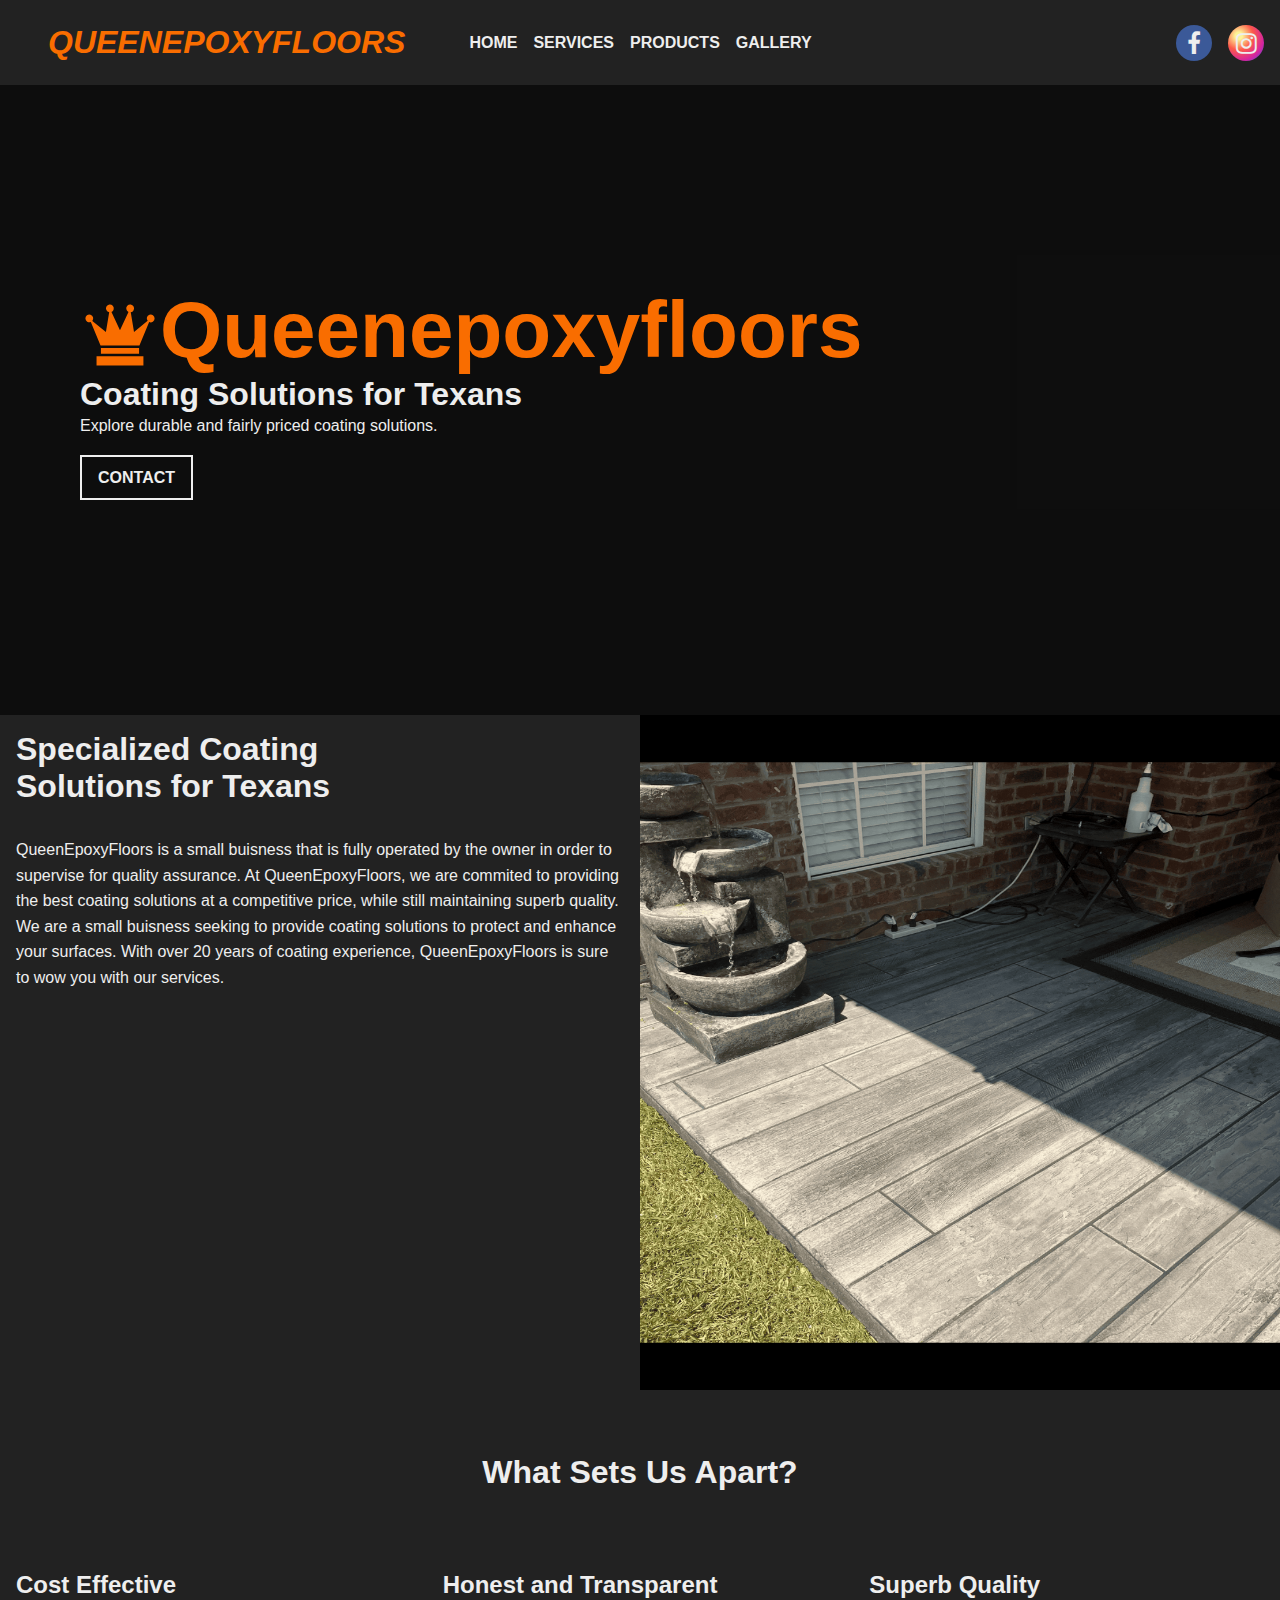
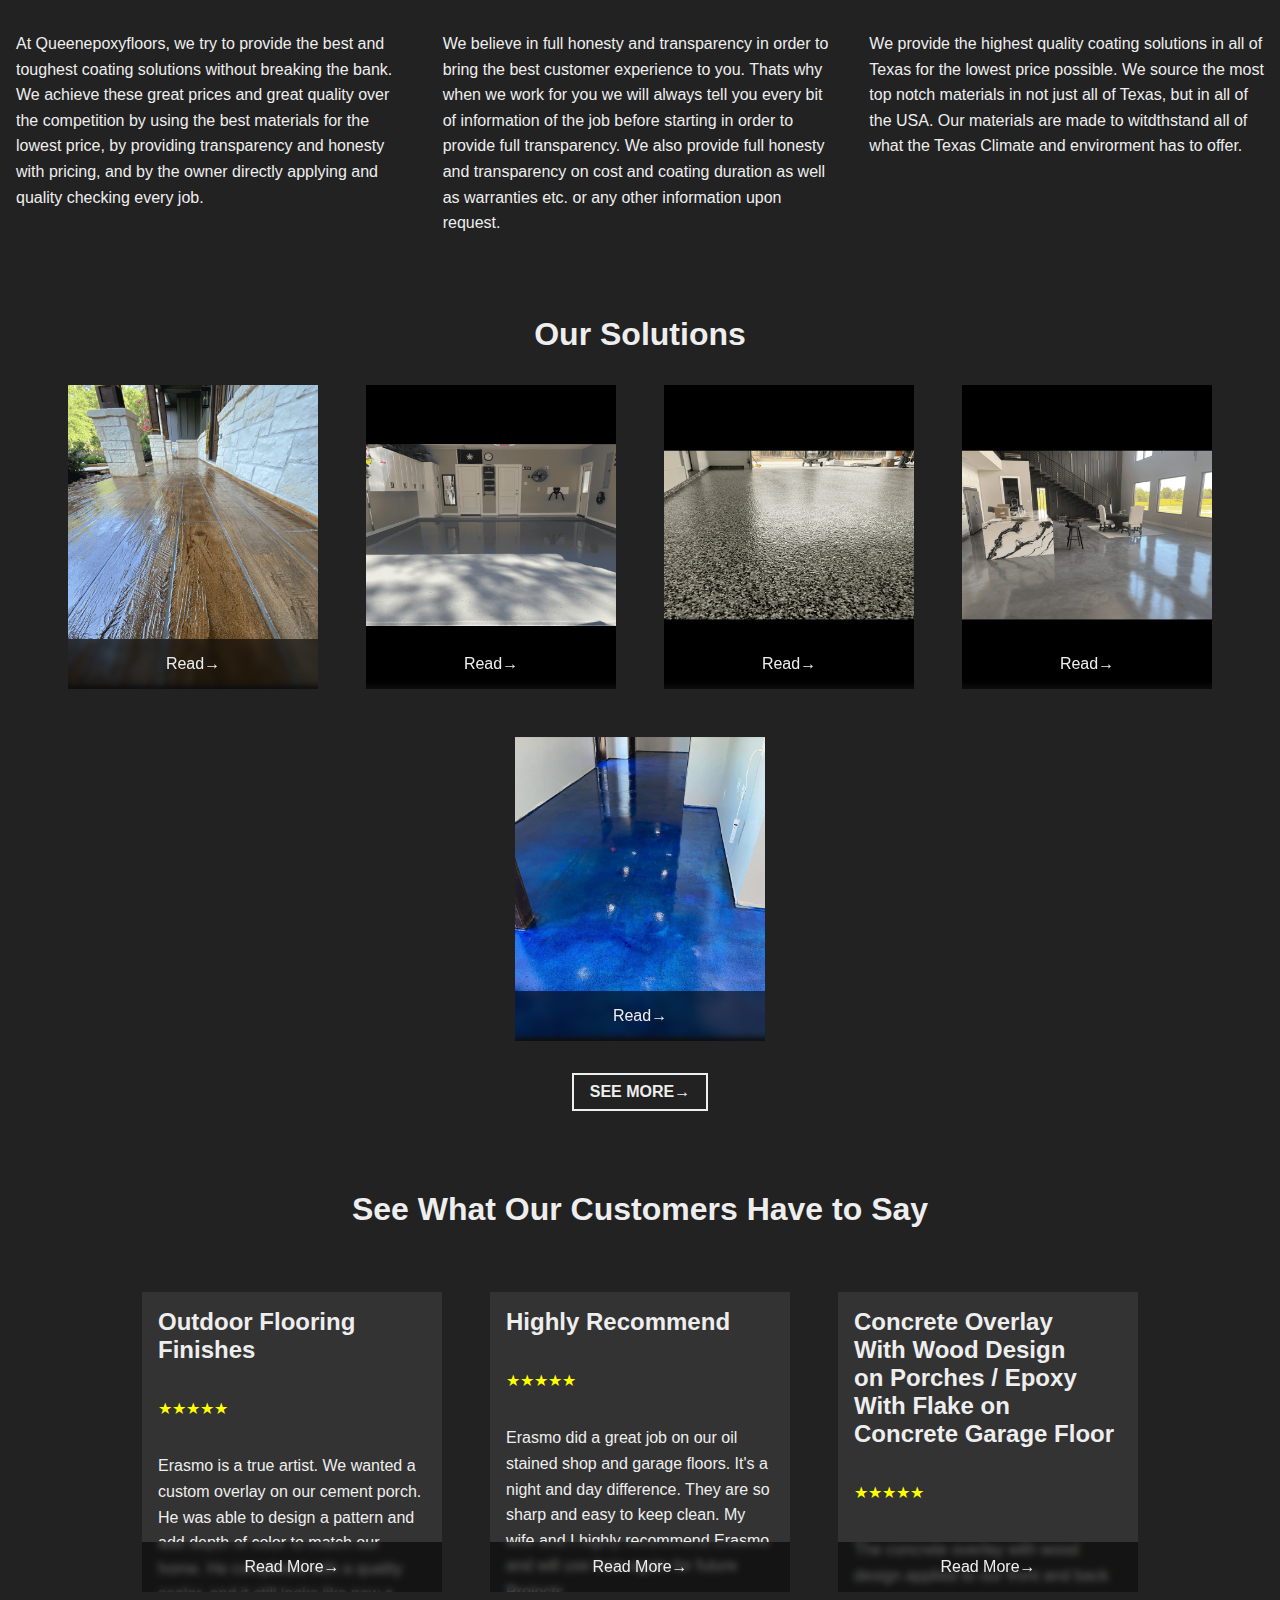
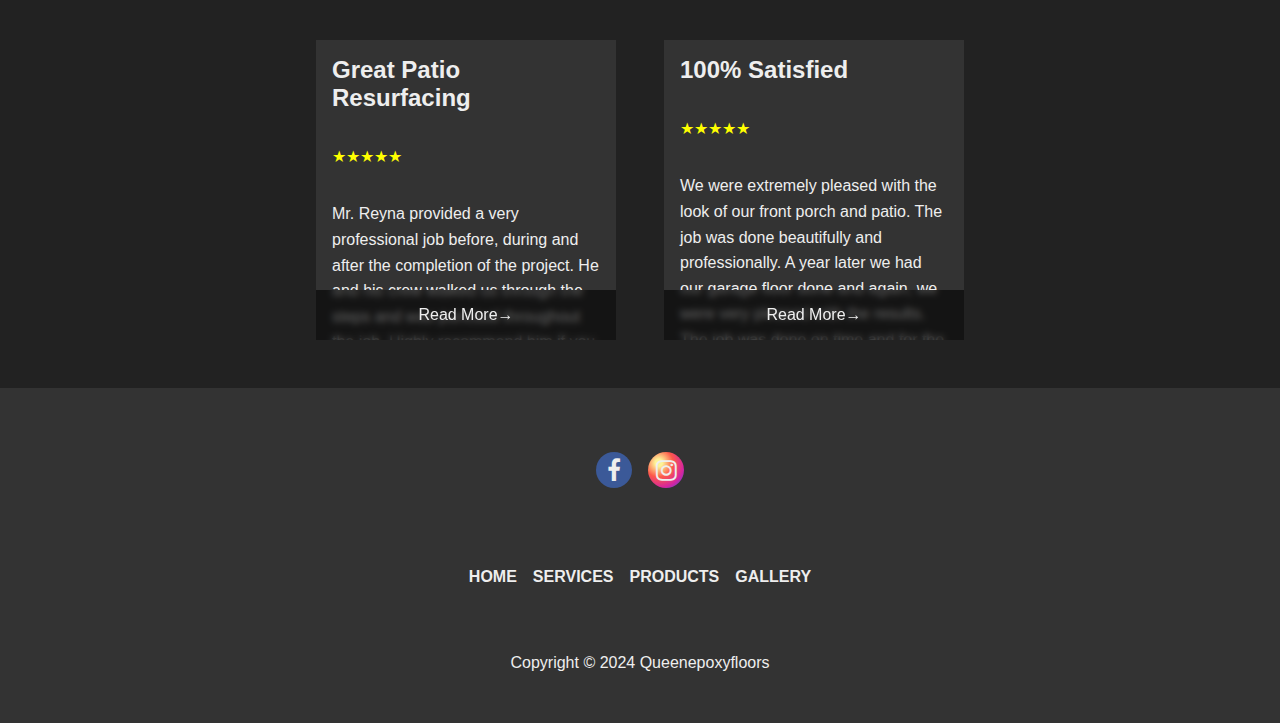
<file: index.html>
<!DOCTYPE html>
<html lang="en">
<head>
    <meta charset="UTF-8">
    <meta name="viewport" content="width=device-width, initial-scale=1.0">
    <link rel="stylesheet" href="style.css">
    <link rel="stylesheet" href="https://cdnjs.cloudflare.com/ajax/libs/font-awesome/4.7.0/css/font-awesome.min.css">
    <script src="javascript/menu.js"></script>
    <script src="javascript/overlay.js"></script>
    <script src="javascript/testimonials.js"></script>
    <meta name="keywords" content="concrete coating solutions in texas">
    <title>Queenepoxyfloors | Home</title>
</head>
<body>

    <noscript>
        <h1>This Website Requires Javascript to be enabled.</h1>
        <a href="https://support.google.com/adsense/answer/12654?hl=en">How to Enable Javascript</a>
    </noscript>
    
    <div class="desktop--menu">
        <a class="logo" href="index.html">Queenepoxyfloors</a>
        <div class="desktop--menu--links">
            <a class="fade-up" href="index.html">Home</a>
            <a class="fade-up" href="services.html">Services</a>
            <a class="fade-up" href="products.html">Products</a>
            <a class="fade-up" href="gallery.html">Gallery</a>
        </div>
        <div class="socials">
            <a href="https://www.facebook.com/queenepoxyfloors" class="fa fa-facebook"></a>
            <a href="https://www.instagram.com/queenepoxyfloors" class="fa fa-instagram"></a>
        </div>
    </div>

    <div class="mobile--navbar">
        <!-- <a href="index.html" class="homeBtn">
            <svg xmlns="http://www.w3.org/2000/svg" height="32px" viewBox="0 -960 960 960" width="32px" fill="#eee">
                <path d="M240-200h120v-240h240v240h120v-360L480-740 240-560v360Zm-80 80v-480l320-240 320 240v480H520v-240h-80v240H160Zm320-350Z"/>
            </svg>
        </a> -->
        <div class="socials">
            <a href="https://www.facebook.com/queenepoxyfloors" class="fa fa-facebook"></a>
            <a href="https://www.instagram.com/queenepoxyfloors" class="fa fa-instagram"></a>
            <svg onclick="location.href='tel:9797039944'" xmlns="http://www.w3.org/2000/svg" height="24px" viewBox="0 -960 960 960" width="24px" fill="#00ff00">
                <path d="M798-120q-125 0-247-54.5T329-329Q229-429 174.5-551T120-798q0-18 12-30t30-12h162q14 0 25 9.5t13 22.5l26 140q2 16-1 27t-11 19l-97 98q20 37 47.5 71.5T387-386q31 31 65 57.5t72 48.5l94-94q9-9 23.5-13.5T670-390l138 28q14 4 23 14.5t9 23.5v162q0 18-12 30t-30 12ZM241-600l66-66-17-94h-89q5 41 14 81t26 79Zm358 358q39 17 79.5 27t81.5 13v-88l-94-19-67 67ZM241-600Zm358 358Z"/>
            </svg>
        </div>
        <a href="#" class="openMenuBtn">
            <?xml version="1.0" encoding="utf-8"?>
            <svg width="24px" height="24px" viewBox="0 0 24 24" xmlns="http://www.w3.org/2000/svg">
                <path d="M4 18L20 18" stroke="#eee" stroke-width="2" stroke-linecap="round"/>
                <path d="M4 12L20 12" stroke="#eee" stroke-width="2" stroke-linecap="round"/>
                <path d="M4 6L20 6" stroke="#eee" stroke-width="2" stroke-linecap="round"/>
            </svg>
        </a>
    </div>

    <div class="mobile--menu">
        <a href="#" class="closeMenuBtn">
            <svg xmlns="http://www.w3.org/2000/svg" fill="#eee" height="24px" viewBox="0 -960 960 960" width="24px">
                <path d="m256-200-56-56 224-224-224-224 56-56 224 224 224-224 56 56-224 224 224 224-56 56-224-224-224 224Z"/>
            </svg>
        </a>
        <a href="index.html">Home</a>
        <a href="services.html">Services</a>
        <a href="products.html">Products</a>
        <a href="gallery.html">Gallery</a>
    </div>

    <div class="banner">
        <div class="banner--content">
            <h1>
                <svg viewBox="0 0 512 512" xmlns="http://www.w3.org/2000/svg">
                    <path fill="#f96d00" d="M477.518 181.966a25 25 0 0 1-34.91 23l-62.29 150.26h-248.92l-62.24-150.19a25 25 0 1 1 9.73-7.29l87 71.2 20.92-126.4a25 25 0 1 1 14.7-1.85l54.31 117 54.42-117.3a25 25 0 1 1 14.58 2.08l20.93 126.42 87.26-71.3a25 25 0 1 1 44.51-15.63zm-71.66 241.25h-300v60h300v-60zm-27.75-52h-244.22v36h244.22v-36z"/>
                </svg>
                Queenepoxyfloors
            </h1>
            <h2>Coating Solutions for Texans</h2>
            <p>
                Explore durable and fairly priced coating solutions.
            </p>
            <a href="tel:9797039944" class="banner--button">Contact</a>
        </div>
        <ul class="slideshow">
            <li><span></span></li>
            <li><span></span></li>
            <li><span></span></li>
            <li><span></span></li>
            <li><span></span></li>
        </ul>
    </div>

    <div class="about">
        <div class="about--content">
            <h1>Specialized Coating Solutions for Texans</h1>
            <p>
                QueenEpoxyFloors is a small buisness that is fully operated by the owner in order to supervise for quality assurance. At QueenEpoxyFloors, we are commited to providing the best coating solutions at a competitive price, while still maintaining superb quality. We are a small buisness seeking to provide coating solutions to protect and enhance your surfaces. With over 20 years of coating experience, QueenEpoxyFloors is sure to wow you with our services.
            </p>
        </div>
        <img src="images/main.PNG">
    </div>

    <h1 class="why--us--title">
        What Sets Us Apart?
    </h1>

    <div class="why--us">
        <div class="why--us--column">
            <h2>Cost Effective</h2>
            <p>
                At Queenepoxyfloors, we try to provide the best and toughest coating solutions
                without breaking the bank. We achieve these great prices and great quality over
                the competition by using the best materials for the lowest price, by providing 
                transparency and honesty with pricing, and by the owner directly applying and
                 quality checking every job.
            </p>
        </div>
        <div class="why--us--column">
            <h2>Honest and Transparent</h2>
            <p>
                We believe in full honesty and transparency in order to bring the best customer
                experience to you. Thats why when we work for you we will always tell you every bit of information 
                of the job before starting in order to provide full transparency. We also provide full honesty and
                transparency on cost and coating duration as well as warranties etc. or any other information upon
                request.
            </p>
        </div>
        <div class="why--us--column">
            <h2>Superb Quality</h2>
            <p>
                We provide the highest quality coating solutions in all of Texas for the lowest price possible.
                We source the most top notch materials in not just all of Texas, but in all of the USA. Our materials
                are made to witdthstand all of what the Texas Climate and envirorment has to offer.
            </p>
        </div>
    </div>

    <div class="solutions">
        <h1>Our Solutions</h1>
        <div class="solutions--images">
            <div class="image-container">
                <img src="images/overlay.PNG" alt="Overlay">
                <div class="overlay">
                    <h2>Concrete Overlay</h2>
                    <p>
                        Our most popular choice, concrete overlay will transform your boring old concrete
                        into a wooden masterpiece, no wood required. Also enjoy the added benefit of a 40%
                        reduction in surface temperature.
                    </p>
                </div>
                <div class="readmore">Read&rarr;</div>
            </div>
            <div class="image-container">
                <img src="images/epoxy.PNG" alt="Epoxy">
                <div class="overlay">
                    <h2>Epoxy Coating</h2>
                    <p>
                        Protect your surface with a easy to clean and maintain epoxy coating all while
                        making your surface more stylish.
                    </p>
                </div>
                <div class="readmore">Read&rarr;</div>
            </div>
            <div class="image-container">
                <img src="images/flake.PNG" alt="Flake">
                <div class="overlay">
                    <h2>Flake</h2>
                    <p>
                        Add more traction and protection to any epoxy coated surface with a colorful touch of flake.
                    </p>
                </div>
                <div class="readmore">Read&rarr;</div>
            </div>
            <div class="image-container">
                <img src="images/metallic.PNG" alt="Metallic">
                <div class="overlay">
                    <h2>Metallic Coating</h2>
                    <p>
                        A specially crafted material to provide a metallic or matte finish to any concrete surface.
                    </p>
                </div>
                <div class="readmore">Read&rarr;</div>
            </div>
            
            <div class="image-container">
                <img src="images/stain.JPG" alt="Stain">
                <div class="overlay">
                    <h2>Concrete Stain</h2>
                    <p>
                        An economic alternative to Metallic Coating. Comes in a matte or shiny finish.
                    </p>
                </div>
                <div class="readmore">Read&rarr;</div>
            </div>
        </div>
        <a href="services.html" class="solutions--button">See More&rarr;</a>
    </div>

    <div class="testimonials">
        <h1>See What Our Customers Have to Say</h1>
        <div class="testimonials--container">
            <div class="testimonial">
                <h2>Outdoor Flooring Finishes</h2>
                <p class="rating">&#9733;&#9733;&#9733;&#9733;&#9733;</p>
                <p class="text">
                    Erasmo is a true artist. We wanted a custom overlay on our cement porch. He was able to design a pattern and add depth of color to match our home.
                    He completed with a quality sealer, and it still looks like new a year later. He is honest with fair pricing. I highly reccomend his work!
                </p>
                <p class="name">- K. Metzinger 2024</p>
                <div class="readmore">Read More&rarr;</div>
            </div>
            <div class="testimonial">
                <h2>Highly Recommend</h2>
                <p class="rating">&#9733;&#9733;&#9733;&#9733;&#9733;</p>
                <p class="text">
                    Erasmo did a great job on our oil stained shop and garage floors. It's a night and day difference. They are so sharp and easy to keep clean. My wife and I highly recommend Erasmo and will use hom again for
                    future Projects.
                </p>
                <p class="name">- Russ McDonald 2024</p>
                <div class="readmore">Read More&rarr;</div>
            </div>
            <div class="testimonial">
                <h2>Concrete Overlay With Wood Design on Porches / Epoxy With Flake on Concrete Garage Floor</h2>
                <p class="rating">&#9733;&#9733;&#9733;&#9733;&#9733;</p>
                <p class="text">
                    The concrete overlay with wood design applied to our front and back porches turned out great. The epoxy with flakes applied to our garage floor turned out excellent as well. Both of the services
                    were provided with precision and quality. We highly recommend Erasmo's work.
                </p>
                <p class="name">- Mike and Rachel White 2024</p>
                <div class="readmore">Read More&rarr;</div>
            </div>
            <div class="testimonial">
                <h2>Great Patio Resurfacing</h2>
                <p class="rating">&#9733;&#9733;&#9733;&#9733;&#9733;</p>
                <p class="text">
                    Mr. Reyna provided a very professional job before, during and after the completion of the project. He and his crew walked us through the steps and was punctual throughout the job. Highly recommend him if
                    you are coinsidering any size project.
                </p>
                <p class="name">- Anonymous 2024</p>
                <div class="readmore">Read More&rarr;</div>
            </div>
            <div class="testimonial">
                <h2>100% Satisfied</h2>
                <p class="rating">&#9733;&#9733;&#9733;&#9733;&#9733;</p>
                <p class="text">
                    We were extremely pleased with the look of our front porch and patio. The job was done beautifully and professionally. A year later we had our garage floor done and again, we were very pleased with the 
                    results. The job was done on time and for the price quoted. Thank you, Queen Epoxy, for a job well done!
                </p>
                <p class="name">- Nelson 2024</p>
                <div class="readmore">Read More&rarr;</div>
            </div>
        </div>
    </div>

    <footer>
        <div class="footer--socials">
            <a href="https://www.facebook.com/queenepoxyfloors" class="fa fa-facebook"></a>
            <a href="https://www.instagram.com/queenepoxyfloors" class="fa fa-instagram"></a>
            <svg onclick="location.href='tel:9797039944'" xmlns="http://www.w3.org/2000/svg" height="24px" viewBox="0 -960 960 960" width="24px" fill="#00ff00">
                <path d="M798-120q-125 0-247-54.5T329-329Q229-429 174.5-551T120-798q0-18 12-30t30-12h162q14 0 25 9.5t13 22.5l26 140q2 16-1 27t-11 19l-97 98q20 37 47.5 71.5T387-386q31 31 65 57.5t72 48.5l94-94q9-9 23.5-13.5T670-390l138 28q14 4 23 14.5t9 23.5v162q0 18-12 30t-30 12ZM241-600l66-66-17-94h-89q5 41 14 81t26 79Zm358 358q39 17 79.5 27t81.5 13v-88l-94-19-67 67ZM241-600Zm358 358Z"/>
            </svg>
        </div>
        <div class="footer--menu">
            <a href="index.html">Home</a>
            <a href="services.html">Services</a>
            <a href="products.html">Products</a>
            <a href="gallery.html">Gallery</a>
        </div>
        <p class="footer--copyright">Copyright &copy; 2024 Queenepoxyfloors</p>
    </footer>
    
</body>
</html>
</file>
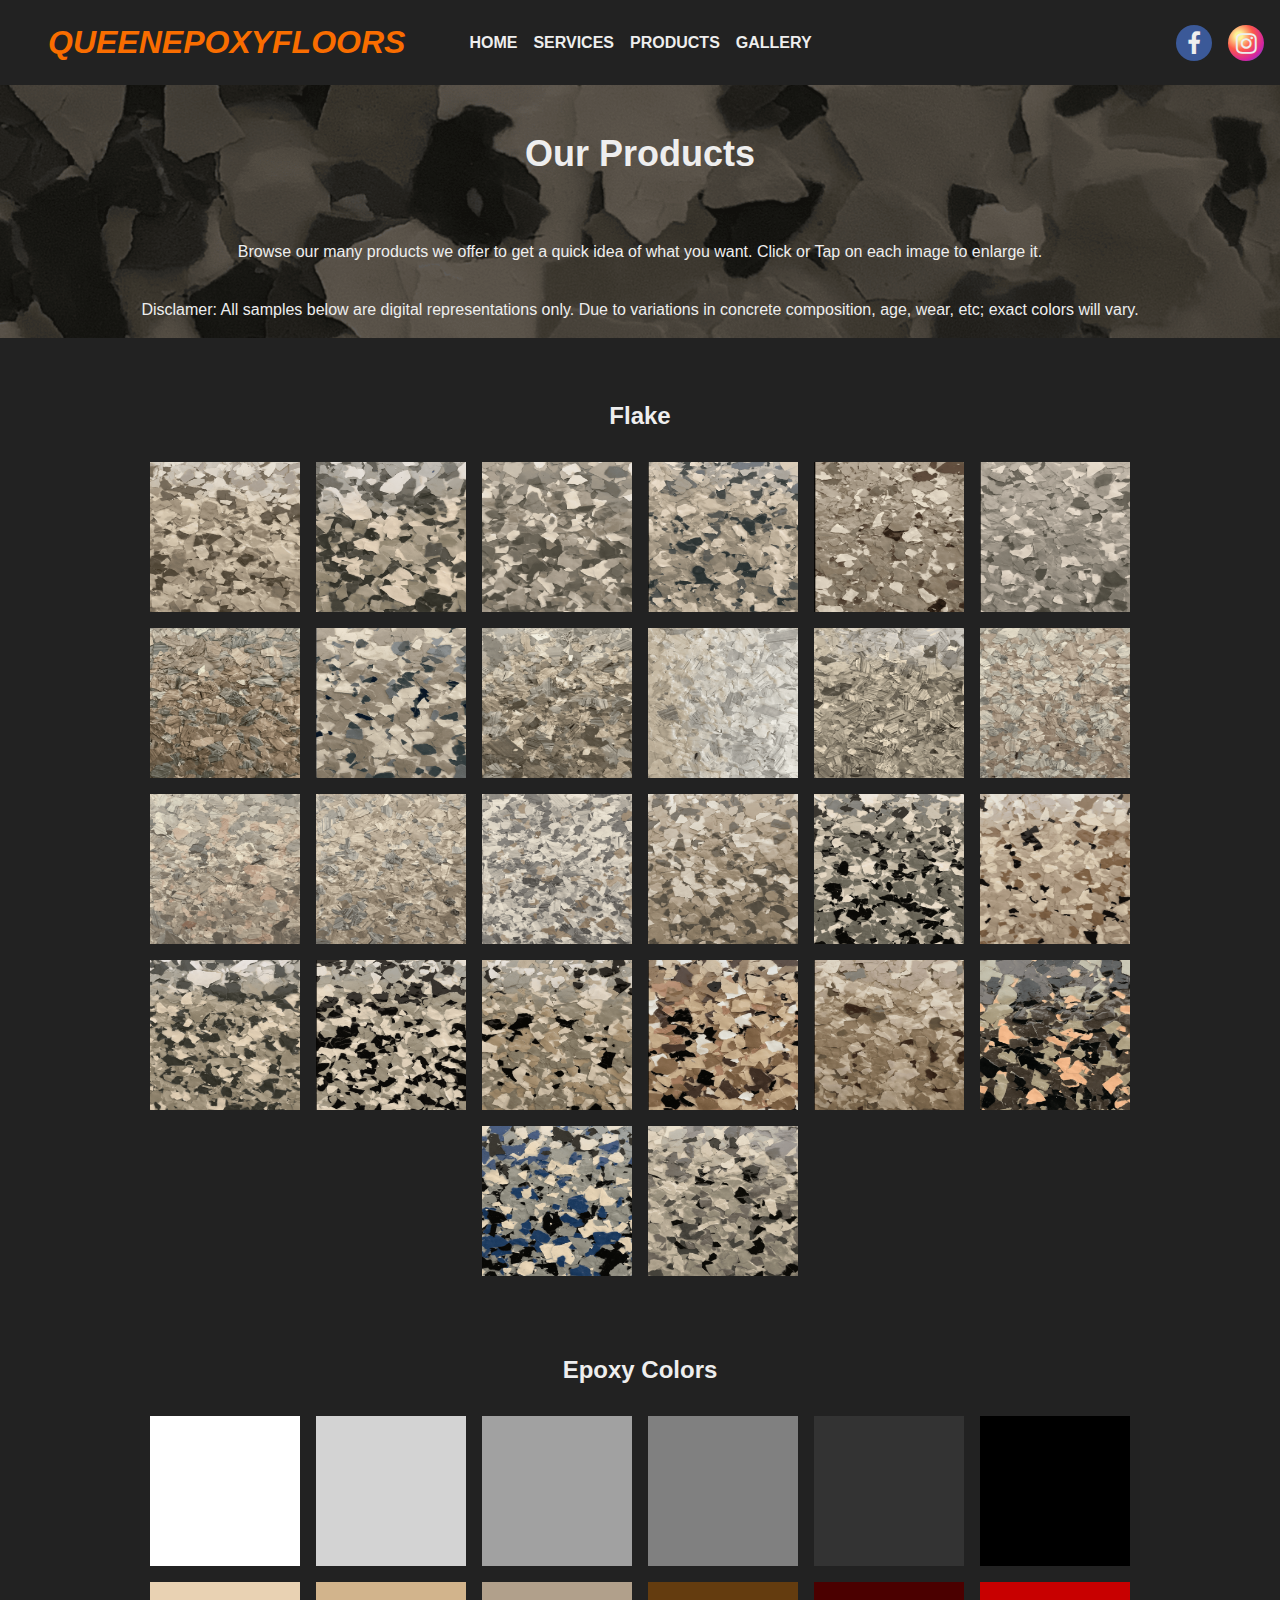
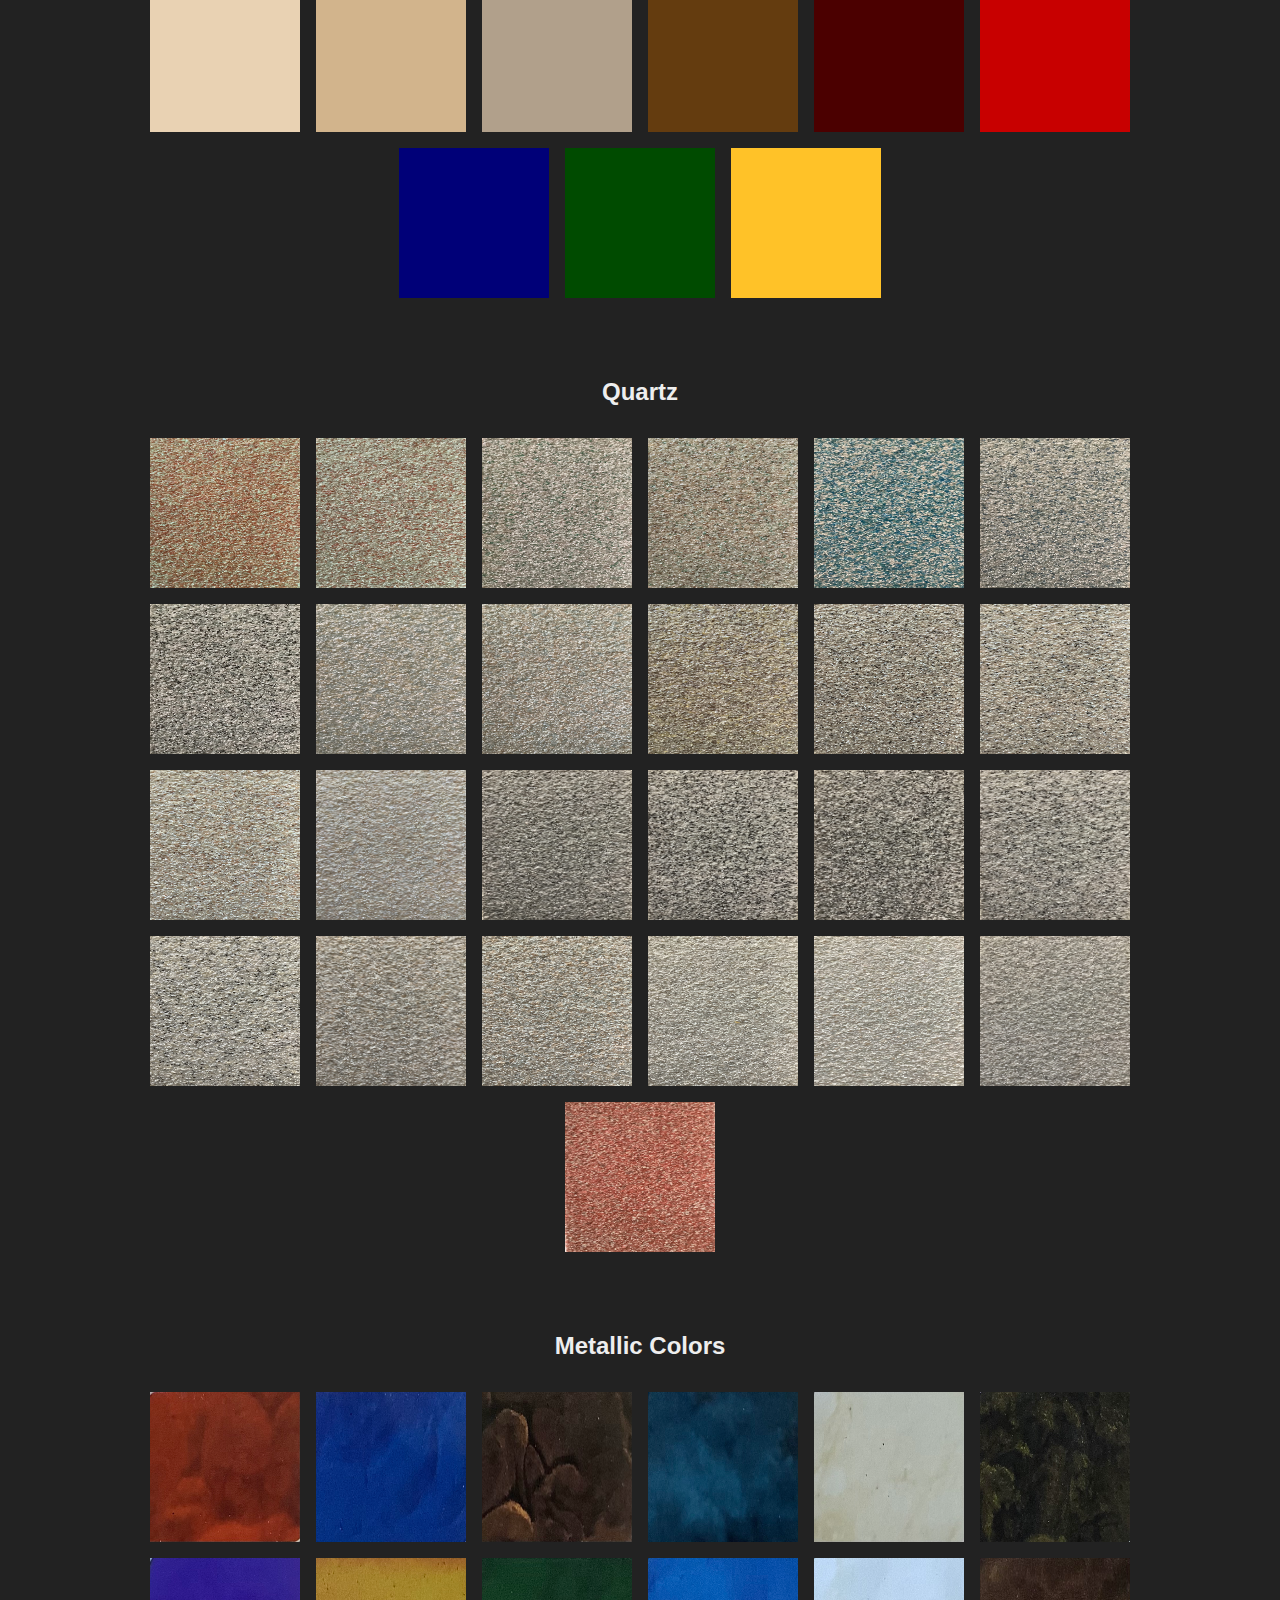
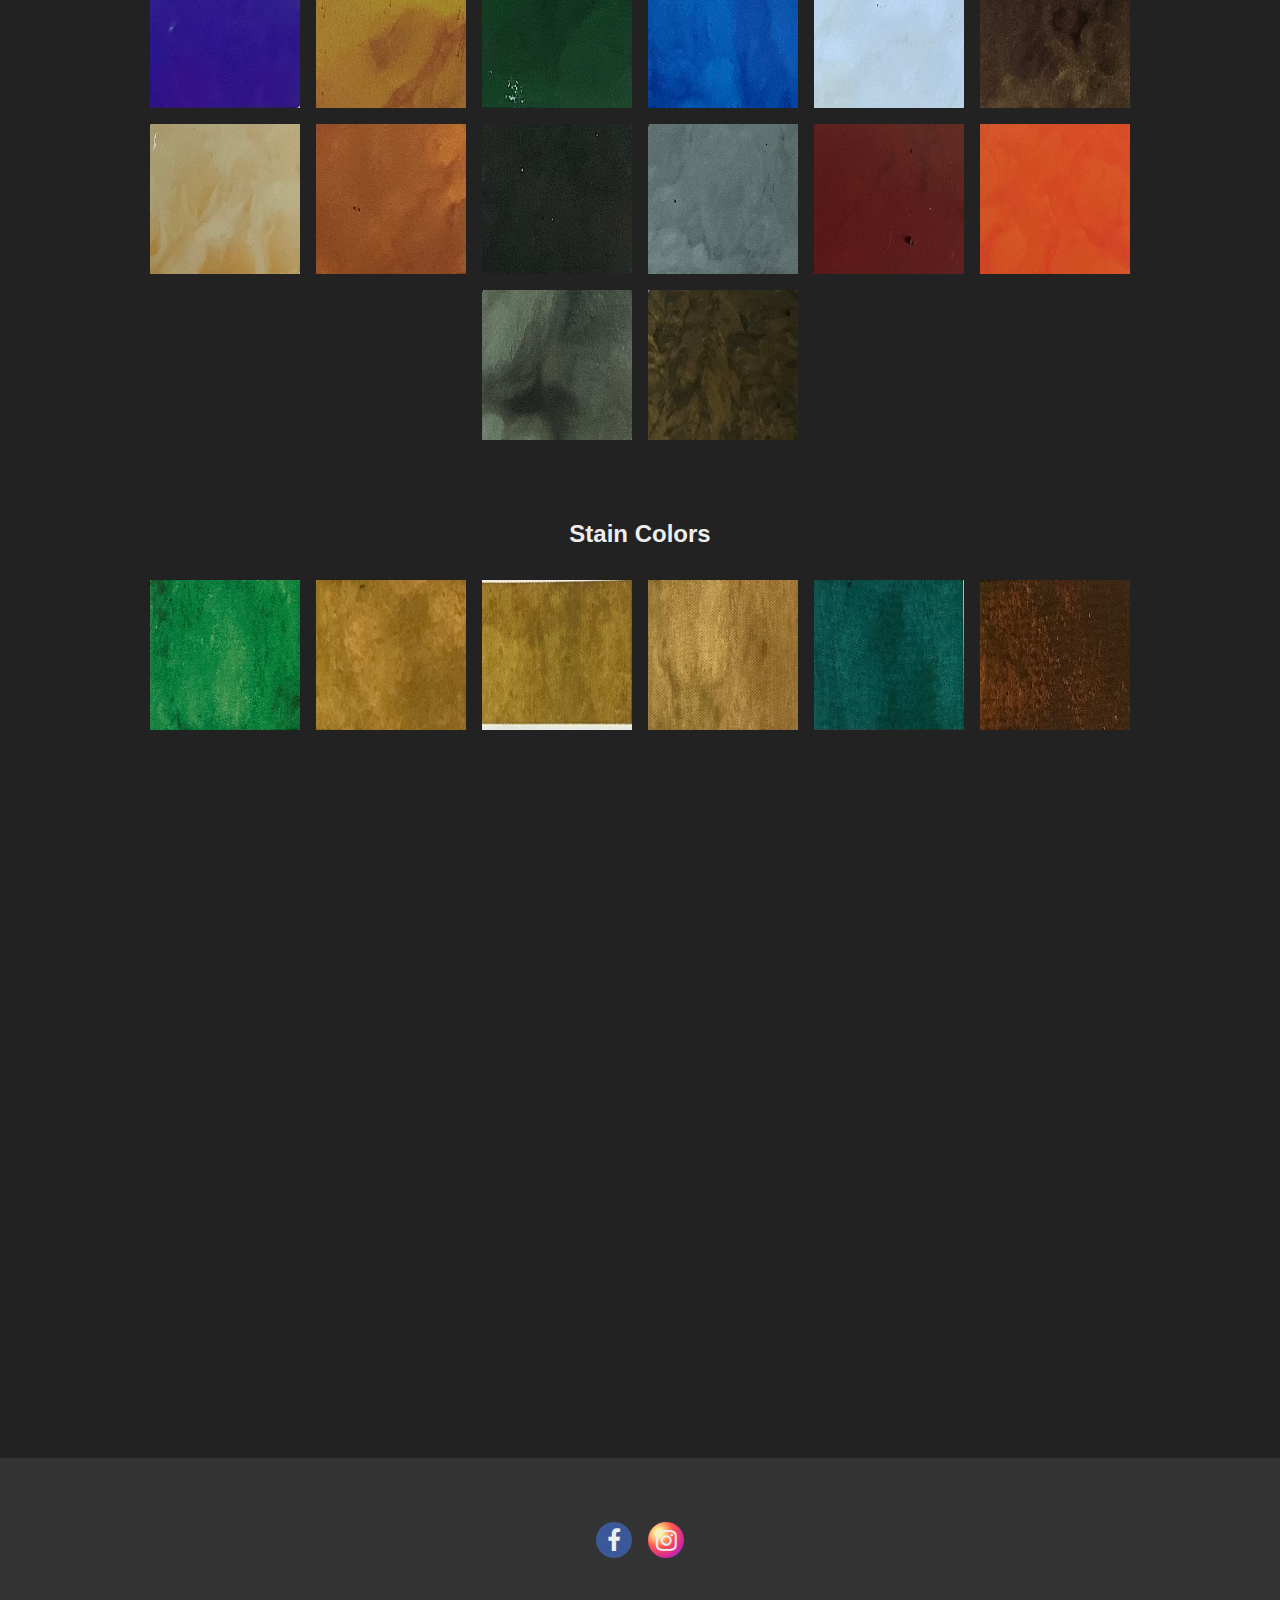
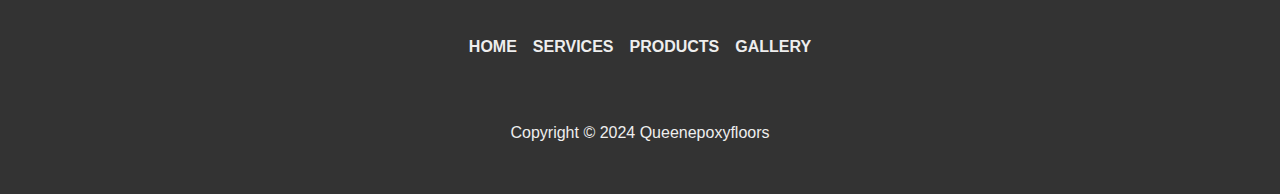
<file: products.html>
<!DOCTYPE html>
<html lang="en">
<head>
    <meta charset="UTF-8">
    <meta name="viewport" content="width=device-width, initial-scale=1.0">
    <link rel="stylesheet" href="products.css">
    <link rel="stylesheet" href="https://cdnjs.cloudflare.com/ajax/libs/font-awesome/4.7.0/css/font-awesome.min.css">
    <script src="javascript/menu.js"></script>
    <script src="javascript/products.js"></script>
    <title>Queenepoxyfloors | Products</title>
</head>
<body>

    <div class="desktop--menu">
        <a class="logo" href="index.html">Queenepoxyfloors</a>
        <div class="desktop--menu--links">
            <a class="fade-up" href="index.html">Home</a>
            <a class="fade-up" href="services.html">Services</a>
            <a class="fade-up" href="products.html">Products</a>
            <a class="fade-up" href="gallery.html">Gallery</a>
        </div>
        <div class="socials">
            <a href="https://www.facebook.com/queenepoxyfloors" class="fa fa-facebook"></a>
            <a href="https://www.instagram.com/queenepoxyfloors" class="fa fa-instagram"></a>
        </div>
    </div>

    <div class="mobile--navbar">
        <div class="socials">
            <a href="https://www.facebook.com/queenepoxyfloors" class="fa fa-facebook"></a>
            <a href="https://www.instagram.com/queenepoxyfloors" class="fa fa-instagram"></a>
            <svg onclick="location.href='tel:9797039944'" xmlns="http://www.w3.org/2000/svg" height="24px" viewBox="0 -960 960 960" width="24px" fill="#00ff00">
                <path d="M798-120q-125 0-247-54.5T329-329Q229-429 174.5-551T120-798q0-18 12-30t30-12h162q14 0 25 9.5t13 22.5l26 140q2 16-1 27t-11 19l-97 98q20 37 47.5 71.5T387-386q31 31 65 57.5t72 48.5l94-94q9-9 23.5-13.5T670-390l138 28q14 4 23 14.5t9 23.5v162q0 18-12 30t-30 12ZM241-600l66-66-17-94h-89q5 41 14 81t26 79Zm358 358q39 17 79.5 27t81.5 13v-88l-94-19-67 67ZM241-600Zm358 358Z"/>
            </svg>
        </div>
        <a href="#" class="openMenuBtn">
            <?xml version="1.0" encoding="utf-8"?>
            <svg width="24px" height="24px" viewBox="0 0 24 24" xmlns="http://www.w3.org/2000/svg">
                <path d="M4 18L20 18" stroke="#eee" stroke-width="2" stroke-linecap="round"/>
                <path d="M4 12L20 12" stroke="#eee" stroke-width="2" stroke-linecap="round"/>
                <path d="M4 6L20 6" stroke="#eee" stroke-width="2" stroke-linecap="round"/>
            </svg>
        </a>
    </div>

    <div class="mobile--menu">
        <a href="#" class="closeMenuBtn">
            <svg xmlns="http://www.w3.org/2000/svg" fill="#eee" height="24px" viewBox="0 -960 960 960" width="24px">
                <path d="m256-200-56-56 224-224-224-224 56-56 224 224 224-224 56 56-224 224 224 224-56 56-224-224-224 224Z"/>
            </svg>
        </a>
        <a href="index.html">Home</a>
        <a href="services.html">Services</a>
        <a href="products.html">Products</a>
        <a href="gallery.html">Gallery</a>
    </div>

    <div class="banner">
        <h1>Our Products</h1>
        <p>
            Browse our many products we offer to get a quick idea of what you want. Click or Tap on each image to enlarge it.
        </p>
        <p>
            Disclamer: All samples below are digital representations only. Due to variations in concrete composition, age, wear, etc; exact colors will vary.
        </p>
    </div>

    <article>
        <div class="article">
            <h1>Flake</h1>
            <!-- <p>Flakes add a bit of color to a epoxy base.</p> -->
            <div class="images">
                <img class="image" src="images/flake/image (1).PNG" alt="Dovetail" loading="lazy">
                <img class="image" src="images/flake/image (2).PNG" alt="Stonehenge" loading="lazy">
                <img class="image" src="images/flake/image (3).PNG" alt="Stoney Creek" loading="lazy">
                <img class="image" src="images/flake/image (4).PNG" alt="Tidal Wave" loading="lazy">
                <img class="image" src="images/flake/image (5).PNG" alt="Creekbed" loading="lazy">
                <img class="image" src="images/flake/image (6).PNG" alt="Stargazer" loading="lazy">
                <img class="image" src="images/flake/image (7).PNG" alt="Garnet" loading="lazy">
                <img class="image" src="images/flake/image (8).PNG" alt="Stonewash" loading="lazy">
                <img class="image" src="images/flake/image (9).PNG" alt="Dolerite" loading="lazy">
                <img class="image" src="images/flake/image (10).PNG" alt="Schist" loading="lazy">
                <img class="image" src="images/flake/image (11).PNG" alt="Basalt" loading="lazy">
                <img class="image" src="images/flake/image (12).PNG" alt="Pumice" loading="lazy">
                <img class="image" src="images/flake/image (13).PNG" alt="Sable" loading="lazy">
                <img class="image" src="images/flake/image (14).PNG" alt="Obsidian" loading="lazy">
                <img class="image" src="images/flake/image (15).PNG" alt="Lake Way" loading="lazy">
                <img class="image" src="images/flake/image (16).PNG" alt="Madras" loading="lazy">
                <img class="image" src="images/flake/image (17).PNG" alt="Wombat" loading="lazy">
                <img class="image" src="images/flake/image (18).PNG" alt="Shoreline" loading="lazy">
                <img class="image" src="images/flake/image (19).PNG" alt="Gravel" loading="lazy">
                <img class="image" src="images/flake/image (20).PNG" alt="Domino" loading="lazy">
                <img class="image" src="images/flake/image (21).PNG" alt="Cabin Fever" loading="lazy">
                <img class="image" src="images/flake/image (22).PNG" alt="Outback" loading="lazy">
                <img class="image" src="images/flake/image (23).PNG" alt="Safari" loading="lazy">
                <img class="image" src="images/flake/image (24).PNG" alt="Portobello" loading="lazy">
                <img class="image" src="images/flake/image (25).PNG" alt="Orbit" loading="lazy">
                <img class="image" src="images/flake/image (26).PNG" alt="Nightfall" loading="lazy">
            </div>
        </div>
        <div class="article">
            <h1>Epoxy Colors</h1>
            <!-- <p>A tough and easy to clean coating. Epoxy comes in a variety of colors such as the ones below. You can add the optional flakes to enhance the look of a surface.</p> -->
            <div class="images">
                <img class="image" src="images/epoxy/white.PNG" alt="White" loading="lazy">
                <img class="image" src="images/epoxy/lightGray.PNG" alt="Light Gray" loading="lazy">
                <img class="image" src="images/epoxy/mediumGray.PNG" alt="Medium Gray" loading="lazy">
                <img class="image" src="images/epoxy/darkGray.PNG" alt="Dark Gray" loading="lazy">
                <img class="image" src="images/epoxy/charcoal.PNG" alt="Charcoal" loading="lazy">
                <img class="image" src="images/epoxy/black.PNG" alt="Black" loading="lazy">
                <img class="image" src="images/epoxy/lightTan.PNG" alt="Light Tan" loading="lazy">
                <img class="image" src="images/epoxy/tan.PNG" alt="Tan" loading="lazy">
                <img class="image" src="images/epoxy/sandBeige.PNG" alt="Sand Beige" loading="lazy">
                <img class="image" src="images/epoxy/brownStone.PNG" alt="Brown Stone" loading="lazy">
                <img class="image" src="images/epoxy/tileRed.PNG" alt="Tile Red" loading="lazy">
                <img class="image" src="images/epoxy/fastRed.PNG" alt="Fast Red" loading="lazy">
                <img class="image" src="images/epoxy/richBlue.PNG" alt="Rich Blue" loading="lazy">
                <img class="image" src="images/epoxy/leafGreen.PNG" alt="Leaf Green" loading="lazy">
                <img class="image" src="images/epoxy/safetyYellow.PNG" alt="Safety Yellow" loading="lazy">
            </div>
        </div>
        <div class="article">
            <h1>Quartz</h1>
            <!-- <p>Quartz is a sandy and grainy material that enhances the look of a surface while making it less slippery. Best used in poolside concrete surfaces with a color matched epoxy base.</p> -->
            <div class="images">
                <img class="image" src="images/quartz/001.JPG" alt="Firehouse" loading="lazy">
                <img class="image" src="images/quartz/002.JPG" alt="Cinnamon" loading="lazy">
                <img class="image" src="images/quartz/003.JPG" alt="Avocado" loading="lazy">
                <img class="image" src="images/quartz/004.JPG" alt="Mossy Oak" loading="lazy">
                <img class="image" src="images/quartz/005.JPG" alt="Clearwater" loading="lazy">
                <img class="image" src="images/quartz/006.JPG" alt="Marina" loading="lazy">
                <img class="image" src="images/quartz/007.JPG" alt="New Moon" loading="lazy">
                <img class="image" src="images/quartz/008.JPG" alt="Aquarium" loading="lazy">
                <img class="image" src="images/quartz/009.JPG" alt="Tradewinds" loading="lazy">
                <img class="image" src="images/quartz/010.JPG" alt="Driftwood" loading="lazy">
                <img class="image" src="images/quartz/011.JPG" alt="Davenport" loading="lazy">
                <img class="image" src="images/quartz/012.JPG" alt="Biscuit" loading="lazy">
                <img class="image" src="images/quartz/013.JPG" alt="Coconut" loading="lazy">
                <img class="image" src="images/quartz/014.JPG" alt="Breaking Dawn" loading="lazy">
                <img class="image" src="images/quartz/015.JPG" alt="Twilight" loading="lazy">
                <img class="image" src="images/quartz/016.JPG" alt="Matrix" loading="lazy">
                <img class="image" src="images/quartz/017.JPG" alt="Eclipse" loading="lazy">
                <img class="image" src="images/quartz/018.JPG" alt="Dalmatian" loading="lazy">
                <img class="image" src="images/quartz/019.JPG" alt="Quick Sand" loading="lazy">
                <img class="image" src="images/quartz/020.JPG" alt="Oxford" loading="lazy">
                <img class="image" src="images/quartz/021.JPG" alt="Oyster" loading="lazy">
                <img class="image" src="images/quartz/022.JPG" alt="Solstice" loading="lazy">
                <img class="image" src="images/quartz/023.JPG" alt="Tundra" loading="lazy">
                <img class="image" src="images/quartz/024.JPG" alt="Crystal" loading="lazy">
                <img class="image" src="images/quartz/025.JPG" alt="Ruby" loading="lazy">
            </div>
        </div>
        <div class="article">
            <h1>Metallic Colors</h1>
            <!-- <p>Metallic is a shiny and smooth surface with a metallic sheen to it. It has wavy patterns and gorgeous looks that will make any surface tougher and look better!</p> -->
            <div class="images">
                <img class="image" src="images/metallic/burntOrange.JPG" alt="Burnt Orange" loading="lazy">
                <img class="image" src="images/metallic/midnightBlue.JPG" alt="Midnight Blue" loading="lazy">
                <img class="image" src="images/metallic/barkBrown.JPG" alt="Bark Brown" loading="lazy">
                <img class="image" src="images/metallic/charcoal.JPG" alt="Charcoal" loading="lazy">
                <img class="image" src="images/metallic/pearl.JPG" alt="Pearl" loading="lazy">
                <img class="image" src="images/metallic/walnut.JPG" alt="Walnut" loading="lazy">
                <img class="image" src="images/metallic/purple.JPG" alt="Purple" loading="lazy">
                <img class="image" src="images/metallic/goldenBrown.JPG" alt="Golden Brown" loading="lazy">
                <img class="image" src="images/metallic/green.JPG" alt="Green" loading="lazy">
                <img class="image" src="images/metallic/royalBlue.JPG" alt="Royal Blue" loading="lazy">
                <img class="image" src="images/metallic/frost.JPG" alt="Frost" loading="lazy">
                <img class="image" src="images/metallic/chocolate.JPG" alt="Chocolate" loading="lazy">
                <img class="image" src="images/metallic/khaki.JPG" alt="Khaki" loading="lazy">
                <img class="image" src="images/metallic/copper.JPG" alt="Copper" loading="lazy">
                <img class="image" src="images/metallic/black.JPG" alt="Black" loading="lazy">
                <img class="image" src="images/metallic/silver.JPG" alt="Silver" loading="lazy">
                <img class="image" src="images/metallic/darkCherry.JPG" alt="Dark Cherry" loading="lazy">
                <img class="image" src="images/metallic/tangerine.JPG" alt="Tangerine" loading="lazy">
                <img class="image" src="images/metallic/pewter.JPG" alt="Pewter" loading="lazy">
                <img class="image" src="images/metallic/espresso.JPG" alt="Espresso" loading="lazy">
            </div>
        </div>
        <div class="article">
            <h1>Stain Colors</h1>
            <!-- <p>Brief Product Description. Below: Product Images.</p> -->
            <div class="images">
                <img  class="image" src="images/stain/arborGreen.JPG" alt="Arbor Green" loading="lazy">
                <img  class="image" src="images/stain/autumnGold.JPG" alt="Autumn Gold" loading="lazy">
                <img  class="image" src="images/stain/aztecGold.JPG" alt="Aztec Gold" loading="lazy">
                <img  class="image" src="images/stain/beechnut.JPG" alt="Beechnut" loading="lazy">
                <img  class="image" src="images/stain/bermudaBlue.JPG" alt="Bermuda Blue" loading="lazy">
                <img  class="image" src="images/stain/burntCrimson.JPG" alt="Burnt Crimson" loading="lazy">
                <img  class="image" src="images/stain/coolForest.JPG" alt="Cool Forest" loading="lazy">
                <img  class="image" src="images/stain/domino.JPG" alt="Domino" loading="lazy">
                <img  class="image" src="images/stain/epicBlue.JPG" alt="Epic Blue" loading="lazy">
                <img  class="image" src="images/stain/espresso.JPG" alt="Espresso" loading="lazy">
                <img  class="image" src="images/stain/firGreen.JPG" alt="Fir Green" loading="lazy">
                <img  class="image" src="images/stain/greenOlive.JPG" alt="Green Olive" loading="lazy">
                <img  class="image" src="images/stain/harvestYellow.JPG" alt="Harvest Yellow" loading="lazy">
                <img  class="image" src="images/stain/kayak.JPG" alt="Kayak" loading="lazy">
                <img  class="image" src="images/stain/kodiak.JPG" alt="Kodiak" loading="lazy">
                <img  class="image" src="images/stain/magnet.JPG" alt="Magnet" loading="lazy">
                <img  class="image" src="images/stain/navyBlue.JPG" alt="Navy Blue" loading="lazy">
                <img  class="image" src="images/stain/orangeBlossom.JPG" alt="Orange Blossom" loading="lazy">
                <img  class="image" src="images/stain/oak.JPG" alt="Oak" loading="lazy">
                <img  class="image" src="images/stain/pewter.JPG" alt="Pewter" loading="lazy">
                <img  class="image" src="images/stain/ruby.JPG" alt="Ruby" loading="lazy">
                <img  class="image" src="images/stain/safariTan.JPG" alt="Safari Tan" loading="lazy">
                <img  class="image" src="images/stain/spanishRed.JPG" alt="Spanish Red" loading="lazy">
                <img  class="image" src="images/stain/thaiGreen.JPG" alt="Thai Green" loading="lazy">
                <img  class="image" src="images/stain/titaniumGray.JPG" alt="Titanium Gray" loading="lazy">
                <img  class="image" src="images/stain/walnut.JPG" alt="Walnut" loading="lazy">
                <img  class="image" src="images/stain/white.JPG" alt="White" loading="lazy">
                <img  class="image" src="images/stain/terracotta.JPG" alt="Terra Cotta" loading="lazy">
                <img  class="image" src="images/stain/midnightBlue.JPG" alt="Midnight Blue" loading="lazy">
            </div>
        </div>
    </article>

    <div class="showcase">
        <h1></h1>
        <img class="showcase--img" src="images/aboutus.PNG">
        <div class="buttons">
            <div class="button back">&larr;</div>
            <div class="button next">&rarr;</div>
        </div>
    </div>

    <footer>
        <div class="footer--socials">
            <a href="https://www.facebook.com/queenepoxyfloors" class="fa fa-facebook"></a>
            <a href="https://www.instagram.com/queenepoxyfloors" class="fa fa-instagram"></a>
            <svg onclick="location.href='tel:9797039944'" xmlns="http://www.w3.org/2000/svg" height="24px" viewBox="0 -960 960 960" width="24px" fill="#00ff00">
                <path d="M798-120q-125 0-247-54.5T329-329Q229-429 174.5-551T120-798q0-18 12-30t30-12h162q14 0 25 9.5t13 22.5l26 140q2 16-1 27t-11 19l-97 98q20 37 47.5 71.5T387-386q31 31 65 57.5t72 48.5l94-94q9-9 23.5-13.5T670-390l138 28q14 4 23 14.5t9 23.5v162q0 18-12 30t-30 12ZM241-600l66-66-17-94h-89q5 41 14 81t26 79Zm358 358q39 17 79.5 27t81.5 13v-88l-94-19-67 67ZM241-600Zm358 358Z"/>
            </svg>
        </div>
        <div class="footer--menu">
            <a href="index.html">Home</a>
            <a href="services.html">Services</a>
            <a href="products.html">Products</a>
            <a href="gallery.html">Gallery</a>
        </div>
        <p class="footer--copyright">Copyright &copy; 2024 Queenepoxyfloors</p>
    </footer>

</body>
</html>
</file>
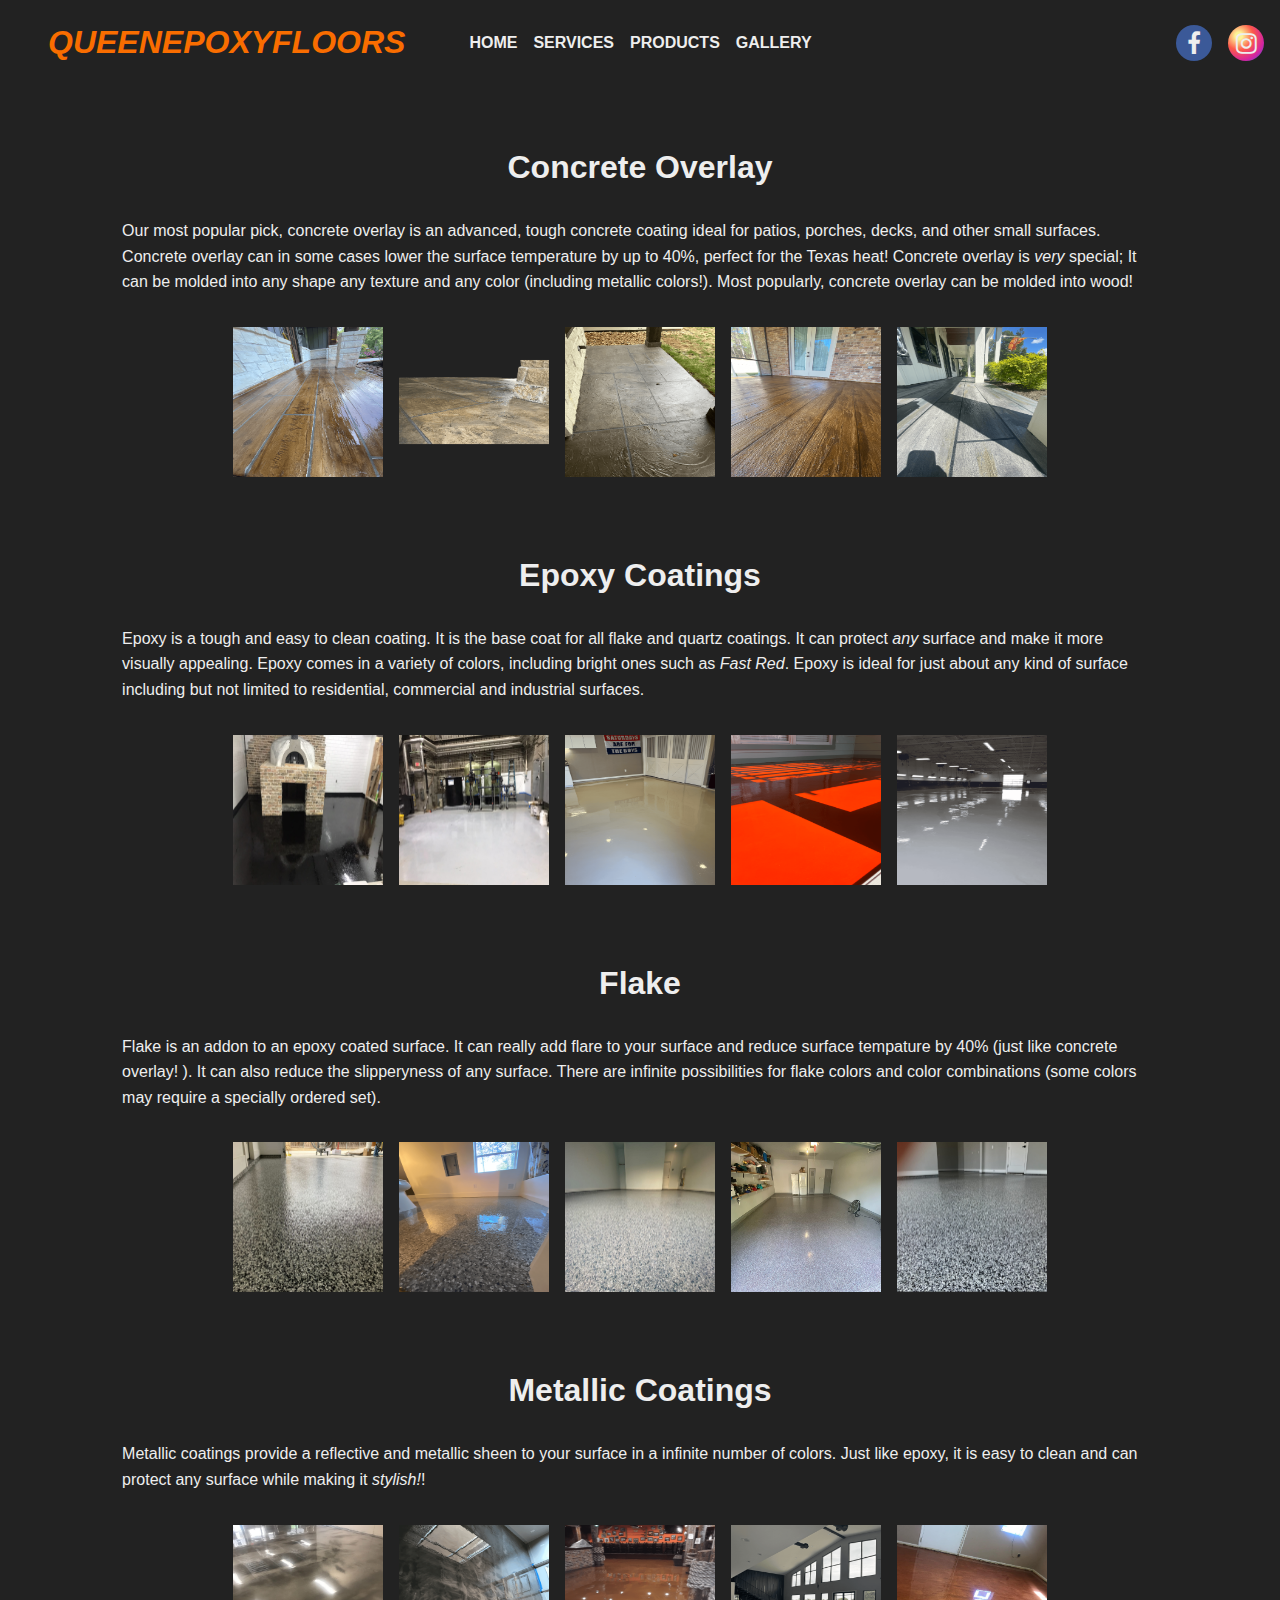
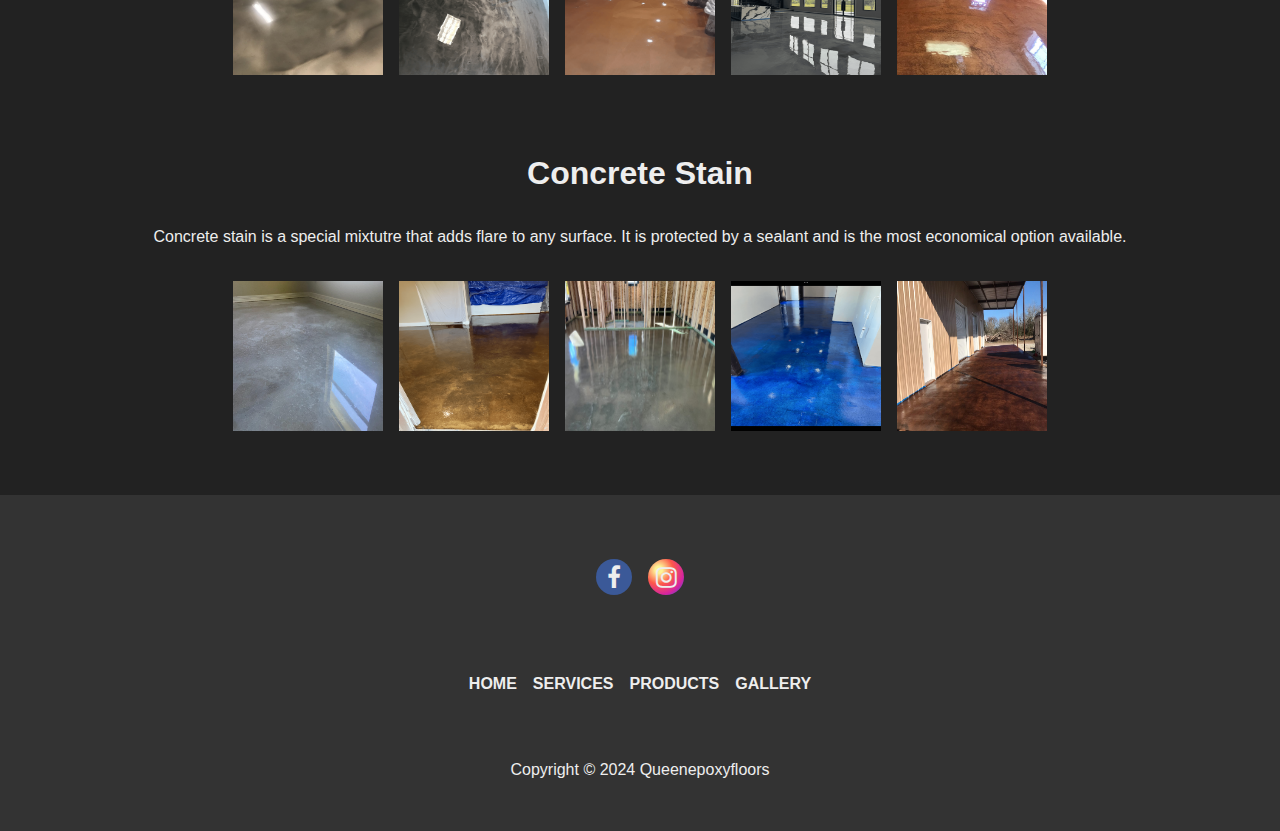
<file: services.html>
<!DOCTYPE html>
<html lang="en">
<head>
    <meta charset="UTF-8">
    <meta name="viewport" content="width=device-width, initial-scale=1.0">
    <link rel="stylesheet" href="services.css">
    <link rel="stylesheet" href="https://cdnjs.cloudflare.com/ajax/libs/font-awesome/4.7.0/css/font-awesome.min.css">
    <script src="javascript/menu.js"></script>
    <script src="javascript/services.js"></script>
    <title>Queenepoxyfloors | Services</title>
</head>
<body>

    <div class="desktop--menu">
        <a class="logo" href="index.html">Queenepoxyfloors</a>
        <div class="desktop--menu--links">
            <a class="fade-up" href="index.html">Home</a>
            <a class="fade-up" href="services.html">Services</a>
            <a class="fade-up" href="products.html">Products</a>
            <a class="fade-up" href="gallery.html">Gallery</a>
        </div>
        <div class="socials">
            <a href="https://www.facebook.com/queenepoxyfloors" class="fa fa-facebook"></a>
            <a href="https://www.instagram.com/queenepoxyfloors" class="fa fa-instagram"></a>
        </div>
    </div>

    <div class="mobile--navbar">
        <div class="socials">
            <a href="https://www.facebook.com/queenepoxyfloors" class="fa fa-facebook"></a>
            <a href="https://www.instagram.com/queenepoxyfloors" class="fa fa-instagram"></a>
            <svg onclick="location.href='tel:9797039944'" xmlns="http://www.w3.org/2000/svg" height="24px" viewBox="0 -960 960 960" width="24px" fill="#00ff00">
                <path d="M798-120q-125 0-247-54.5T329-329Q229-429 174.5-551T120-798q0-18 12-30t30-12h162q14 0 25 9.5t13 22.5l26 140q2 16-1 27t-11 19l-97 98q20 37 47.5 71.5T387-386q31 31 65 57.5t72 48.5l94-94q9-9 23.5-13.5T670-390l138 28q14 4 23 14.5t9 23.5v162q0 18-12 30t-30 12ZM241-600l66-66-17-94h-89q5 41 14 81t26 79Zm358 358q39 17 79.5 27t81.5 13v-88l-94-19-67 67ZM241-600Zm358 358Z"/>
            </svg>
        </div>
        <a href="#" class="openMenuBtn">
            <?xml version="1.0" encoding="utf-8"?>
            <svg width="24px" height="24px" viewBox="0 0 24 24" xmlns="http://www.w3.org/2000/svg">
                <path d="M4 18L20 18" stroke="#eee" stroke-width="2" stroke-linecap="round"/>
                <path d="M4 12L20 12" stroke="#eee" stroke-width="2" stroke-linecap="round"/>
                <path d="M4 6L20 6" stroke="#eee" stroke-width="2" stroke-linecap="round"/>
            </svg>
        </a>
    </div>

    <div class="mobile--menu">
        <a href="#" class="closeMenuBtn">
            <svg xmlns="http://www.w3.org/2000/svg" fill="#eee" height="24px" viewBox="0 -960 960 960" width="24px">
                <path d="m256-200-56-56 224-224-224-224 56-56 224 224 224-224 56 56-224 224 224 224-56 56-224-224-224 224Z"/>
            </svg>
        </a>
        <a href="index.html">Home</a>
        <a href="services.html">Services</a>
        <a href="products.html">Products</a>
        <a href="gallery.html">Gallery</a>
    </div>

    <article>
        <div class="article overlay">
            <h1>Concrete Overlay</h1>
            <p>
                Our most popular pick, concrete overlay is an advanced, tough concrete coating ideal for patios, porches, decks, and other small surfaces. Concrete overlay can in some cases lower the surface temperature by up to 40%, perfect for the Texas heat! Concrete overlay is <i>very</i> special; It can be molded into any shape any texture and any color (including metallic colors!). Most popularly, concrete overlay can be molded into wood!
            </p>
            <div class="images">
                <img class="image" src="images/services/overlay/overlay (1).PNG" loading="lazy">
                <img class="image" src="images/services/overlay/overlay (2).png" loading="lazy">
                <img class="image" src="images/services/overlay/overlay (3).PNG" loading="lazy">
                <img class="image" src="images/services/overlay/overlay (4).PNG" loading="lazy">
                <img class="image" src="images/services/overlay/overlay (5).PNG" loading="lazy">
            </div>
        </div>
        <div class="article epoxy">
            <h1>Epoxy Coatings</h1>
            <p>
                Epoxy is a tough and easy to clean coating. It is the base coat for all flake and quartz coatings. It can protect <i>any</i> surface and make it more visually appealing. Epoxy comes in a variety of colors, including bright ones such as <i>Fast Red</i>. Epoxy is ideal for just about any kind of surface including but not limited to residential, commercial and industrial surfaces.
            </p>
            <div class="images">
                <img class="image" src="images/services/epoxy/epoxy (1).JPG" loading="lazy">
                <img class="image" src="images/services/epoxy/epoxy (2).JPG" loading="lazy">
                <img class="image" src="images/services/epoxy/epoxy (3).PNG" loading="lazy">
                <img class="image" src="images/services/epoxy/epoxy (2).PNG" loading="lazy">
                <img class="image" src="images/services/epoxy/epoxy (1).PNG" loading="lazy">
            </div>
        </div>
        <div class="article flake">
            <h1>Flake</h1>
            <p>
                Flake is an addon to an epoxy coated surface. It can really add flare to your surface and reduce surface tempature by 40% (just like concrete overlay! ). It can also reduce the slipperyness of any surface. There are infinite possibilities for flake colors and color combinations (some colors may require a specially ordered set).
            </p>
            <div class="images">
                <img class="image" src="images/services/flake/flake (1).JPG" loading="lazy">
                <img class="image" src="images/services/flake/flake (1).PNG" loading="lazy">
                <img class="image" src="images/services/flake/flake (2).JPG" loading="lazy">
                <img class="image" src="images/services/flake/flake (3).JPG" loading="lazy">
                <img class="image" src="images/services/flake/flake (4).JPG" loading="lazy">
            </div>
        </div>
        <div class="article metallic">
            <h1>Metallic Coatings</h1>
            <p>
                Metallic coatings provide a reflective and metallic sheen to your surface in a infinite number of colors. Just like epoxy, it is easy to clean and can protect any surface while making it <i>stylish!</i>!
            </p>
            <div class="images">
                <img class="image" src="images/services/metallic/metallic (1).JPG" loading="lazy">
                <img class="image" src="images/services/metallic/metallic (1).PNG" loading="lazy">
                <img class="image" src="images/services/metallic/metallic (2).PNG" loading="lazy">
                <img class="image" src="images/services/metallic/metallic (3).PNG" loading="lazy">
                <img class="image" src="images/services/metallic/metallic.JPG" loading="lazy">
            </div>
        </div>
        <div class="article stain">
            <h1>Concrete Stain</h1>
            <p>
                Concrete stain is a special mixtutre that adds flare to any surface. It is protected by a sealant and is the most economical option available.
            </p>
            <div class="images">
                <img class="image" src="images/services/stain/stain (1).JPG" loading="lazy">
                <img class="image" src="images/services/stain/stain (1).PNG" loading="lazy">
                <img class="image" src="images/services/stain/stain (2).JPG" loading="lazy">
                <img class="image" src="images/services/stain/stain (2).PNG" loading="lazy">
                <img class="image" src="images/services/stain/stain (3).JPG" loading="lazy">
            </div>
        </div>
    </article>

    <div class="showcase">
        <img class="showcase--img" src="images/aboutus.PNG">
        <div class="buttons">
            <div class="button back">&larr;</div>
            <div class="button next">&rarr;</div>
        </div>
    </div>

    <footer>
        <div class="footer--socials">
            <a href="https://www.facebook.com/queenepoxyfloors" class="fa fa-facebook"></a>
            <a href="https://www.instagram.com/queenepoxyfloors" class="fa fa-instagram"></a>
            <svg onclick="location.href='tel:9797039944'" xmlns="http://www.w3.org/2000/svg" height="24px" viewBox="0 -960 960 960" width="24px" fill="#00ff00">
                <path d="M798-120q-125 0-247-54.5T329-329Q229-429 174.5-551T120-798q0-18 12-30t30-12h162q14 0 25 9.5t13 22.5l26 140q2 16-1 27t-11 19l-97 98q20 37 47.5 71.5T387-386q31 31 65 57.5t72 48.5l94-94q9-9 23.5-13.5T670-390l138 28q14 4 23 14.5t9 23.5v162q0 18-12 30t-30 12ZM241-600l66-66-17-94h-89q5 41 14 81t26 79Zm358 358q39 17 79.5 27t81.5 13v-88l-94-19-67 67ZM241-600Zm358 358Z"/>
            </svg>
        </div>
        <div class="footer--menu">
            <a href="index.html">Home</a>
            <a href="services.html">Services</a>
            <a href="products.html">Products</a>
            <a href="gallery.html">Gallery</a>
        </div>
        <p class="footer--copyright">Copyright &copy; 2024 Queenepoxyfloors</p>
    </footer>

</body>
</html>
</file>
<file: style.css>
*,
*::before,
*::after {
    margin: 0;
    padding: 0;
    box-sizing: border-box;
    /* outline: 1px solid red; */
}

:root {
    --charcoal: #333;
    --charcoal--dark: #222;
    --orange: #f96d00;
    --white: #eee;
    --facebook--blue: #3B5998;
    --yellow: #ffff00;
}

body {
    min-height: 100vh;
    font-family: 'Segoe UI', Tahoma, Geneva, Verdana, sans-serif;
    overflow-x: hidden;
    color: var(--white);
    background-color: var(--charcoal--dark);
    display: flex;
    flex-direction: column;
    max-width: 1920px;
    margin: auto;
    -webkit-tap-highlight-color: transparent;
}

h1,
h2,
h3,
h4,
h5,
h6 {
    line-height: normal;
    text-wrap: balance;
}

p {
    line-height: 1.6;
}

a {
    color: var(--white);
    text-decoration: none;
    font-size: 1rem;
}

.desktop--menu {
    display: flex;
    flex-direction: row;
    flex-wrap: nowrap;
}

.desktop--menu--links {
    display: flex;
    flex-direction: row;
    flex-wrap: nowrap;
    align-items: center;
    padding: 1em;
    gap: 1em;
}

.desktop--menu--links a {
    position: relative;
    transition: color 100ms ease-in-out;
    text-transform: uppercase;
    font-weight: 900;
}

.desktop--menu--links a:hover {
    color: var(--orange);
}

.desktop--menu--links a::before {
    transition: 300ms;
    height: 5px;
    content: '';
    position: absolute;
    background-color: var(--orange);
}

.fade-up::before {
    width: 100%;
    bottom: -5px;
    opacity: 0;
}

.fade-up:hover::before {
    bottom: -10px;
    opacity: 1;
}

/* .homeBtn {
    display: flex;
    justify-content: center;
    align-items: center;
    padding: 1rem 0 1rem 1rem;
} */

.socials {
    display: flex;
    align-items: center;
    font-size: 1.5rem;
    margin-left: auto;
    gap: 1rem;
    padding: 1rem;
}

.socials .fa {
    display: flex;
    align-items: center;
    justify-content: center;
    height: 1.5em;
    width: 1.5em;
}

.fa-facebook {
    transition: opacity 100ms ease-in-out;
    background-color: var(--facebook--blue);
    color: var(--white);
    border-radius: 100vmax;
}

.fa-instagram {
    transition: opacity 100ms ease-in-out;
    color: var(--white);
    background: radial-gradient(circle at 30% 30%, #fdf497 10%, #fd5949, #d6249f, #285AEB);
    border-radius: 100vmax;
}

.mobile--navbar {
    display: flex;
    flex-direction: row;
    flex-wrap: nowrap;
    justify-content: space-between;
}

.openMenuBtn {
    padding: 1rem;
    display: flex;
    flex-direction: column;
    align-items: center;
    justify-content: center;
}

.mobile--menu {
    position: absolute;
    display: none;
    flex-direction: column;
    top: 0;
    right: 0;
    background-color: var(--charcoal--dark);
    z-index: 1000;
}

.mobile--menu .closeMenuBtn {
    padding: 1rem;
}

.mobile--menu a {
    text-transform: uppercase;
    font-weight: 900;
    padding: 1rem;
}

.logo {
    color: var(--orange);
    font-style: italic;
}

/*-----Extra Wide Screen-----*/
@media (width >= 1920px) {
    .slideshow li span {
        max-width: 1920px;
    }

    .banner--content {
        max-width: 1920px;
    }
}

/*-----Desktop Styles-----*/
@media (width >= 1080px) {
    .mobile--menu { display: none; }

    .mobile--navbar { display: none; }

    .logo {
        padding:.5rem 1em;
        margin: 1rem;
        font-size: 2rem;
        font-weight: 900;
        text-transform: uppercase;
    }

    .fa-facebook:hover,
    .fa-instagram:hover {
        opacity: .90;
    }

    .fa-facebook:active,
    .fa-instagram:active {
        opacity: .80;
    }

    .slideshow li span {
        width: 100%;
    }

    .banner--content {
        padding: 5rem;
        width: 100%;
    }

    .banner--content h1 {
        font-size: 5rem;
        color: var(--orange);
    }

    .banner--content h1 svg {
        height: 5rem;
    }

    .banner--content h2 {
        font-size: 2rem;
    }

    .banner--content .banner--button {
        border: 2px solid var(--white);
        color: var(--white);
    }

    .banner--content .banner--button:hover {
        border: 2px solid var(--orange);
        color: var(--orange);
    }

    .banner--content .banner--button:active {
        border: 2px solid hsl(26, 100%, 80%);
        color: hsl(26, 100%, 80%);
    }

    .solutions--button {
        border: 2px solid var(--white);
        color: var(--white);
    }

    .solutions--button:hover {
        border: 2px solid var(--orange);
        color: var(--orange);
    }

    .solutions--button:active {
        border: 2px solid hsl(26, 100%, 80%);
        color: hsl(26, 100%, 80%);
    }

    .about--content {
        width: 50%;
    }

    .why--us p {
        max-width: 60ch;
    }
    
    .about img {
        width: 50%;
    }

    .footer--menu {
        flex-direction: row;
    }

    .footer--menu a:hover {
        color: var(--orange);
    }

    .footer--menu a:active {
        color: hsl(26, 100%, 80%);
    }

    .footer--socials svg {
        display: none;
    }
}

@media (width < 1080px) {
    .desktop--menu { display: none; }

    .mobile--menu {
        width: 15rem;
        border-left: 2px solid var(--orange);
        border-bottom: 2px solid var(--orange);
    }

    .mobile--navbar .socials {
        margin-right: auto;
        margin-left: 0;
    }

    .slideshow li span {
        width: 100%;
    }

    .banner--content {
        width: 100%;
        padding: 1rem;
    }

    .banner--content h1 {
        font-size: 2rem;
        color: var(--orange);
    }

    .banner--content h1 svg {
        height: 2rem;
    }

    .banner--content .banner--button {
        border: 2px solid var(--orange);
        color: var(--orange);
    }

    .solutions--button {
        border: 2px solid var(--orange);
        color: var(--orange);
    }

    .about {
        flex-direction: column !important;
    }

    .about--content {
        width: 100%;
    }
    
    .about img {
        width: 100%;
    }

    .why--us {
        flex-direction: column;
        gap: 3rem;
    }

    .footer--menu {
        flex-direction: column;
    }

    .footer--menu a {
        color: var(--orange);
        text-align: center;
    }
}

@media (width <= 400px) {
    .mobile--menu {
        width: 100%;
        border-left: none;
        border-bottom: 2px solid var(--orange);
    }
}

.banner--content {
    position: absolute;
    z-index: 999;
    height: 70vh;
    background-color: rgba(0, 0, 0, 0.6);
    line-height: 1.6;
    display: flex;
    flex-direction: column;
    justify-content: center;
}

.banner--content h1 {
    font-weight: 900;
    display: flex;
    align-items: center;
}

.banner--content p {
    max-width: 80ch;
}

.banner--content .banner--button {
    margin: 1rem 0;
    padding: .5rem 1rem;
    width: fit-content;
    transition: all 200ms ease-in-out;
    font-weight: 900;
    text-transform: uppercase;
}

.slideshow {
    list-style-type: none;
}

.slideshow,
.slideshow:after { 
    height: 70vh;
    z-index: 0; 
}
  
.slideshow li span { 
    position: absolute;
    height: 70vh;
    color: transparent;
    background-size: cover;
    background-position: 50% 50%;
    background-repeat: no-repeat;
    opacity: 0;
    z-index: 0;
    animation: imageAnimation 30s linear infinite 0s; 
}

.slideshow li:nth-child(1) span { 
    background-image: url('images/epoxy.JPG'); 
}

.slideshow li:nth-child(2) span { 
    background-image: url('images/flake.JPG');
    animation-delay: 6s; 
}

.slideshow li:nth-child(3) span { 
    background-image: url('images/metallic.JPG');
    animation-delay: 12s; 
}

.slideshow li:nth-child(4) span { 
    background-image: url('images/overlay.JPG');   
    animation-delay: 18s; 
}

.slideshow li:nth-child(5) span { 
    background-image: url('images/stain.JPG');
    animation-delay: 24s; 
}

@keyframes imageAnimation { 
    0% { opacity: 0; animation-timing-function: ease-in; }
    8% { opacity: 1; animation-timing-function: ease-out; }
    17% { opacity: 1 }
    25% { opacity: 0 }
    100% { opacity: 0 }
}

@keyframes titleAnimation { 
    0% { opacity: 0 }
    8% { opacity: 1 }
    17% { opacity: 1 }
    19% { opacity: 0 }
    100% { opacity: 0 }
}

.no-cssanimations .cb-slideshow li span {
    opacity: 1;
}

.about {
    display: flex;
}

.about--content p,
.about--content h1 {
    padding: 1rem;
}

.about img {
    max-height: 75vh;
}

.why--us {
    display: flex;
    justify-content: space-around;
    margin: 3rem 0;
}

.why--us--title {
    padding: 1rem;
    margin-top: 3rem;
    text-align: center;
}

.why--us h2,
.why--us p {
    padding: 1rem;
}

.solutions {
    margin-bottom: 3rem;
    display: flex;
    flex-direction: column;
    align-items: center;
}

.solutions h1 {
    padding: 1rem;
    text-align: center;
}

.solutions p {
    padding: 1rem;
}

.solutions--images {
    display: flex;
    flex-wrap: wrap;
    gap: 3rem;
    justify-content: center;
    padding: 1rem 0;
}

.solutions img {
    height: 300px;
    width: 250px;
}

.solutions--button {
    margin: 1rem 0;
    padding: .5rem 1rem;
    width: fit-content;
    transition: all 200ms ease-in-out;
    font-weight: 900;
    text-transform: uppercase;
}

.overlay {
    position: absolute;
    top: 0;
    left: 0;
    right: 0;
    bottom: 0;
    display: flex;
    flex-direction: column;
    align-items: center;
    justify-content: center;
    background: rgba(0, 0, 0, 0.6);
    color: var(--white);
    opacity: 0;
    transition: opacity 400ms ease-in-out;
}

.image-container {
    position: relative;
    cursor: pointer;
}

.testimonials {
    display: flex;
    flex-direction: column;
    align-items: center;
    margin-bottom: 3rem;
}

.testimonials h1 {
    padding: 1rem;
    margin-bottom: 3rem;
    text-align: center;
}

.testimonials--container {
    display: flex;
    flex-direction: row;
    flex-wrap: wrap;
    justify-content: center;
    width: 100%;
    gap: 3rem;
}

.testimonial {
    height: 300px;
    width: 300px;
    overflow: hidden;
    cursor: pointer;
    background-color: var(--charcoal);
    position: relative;
}

.testimonial .rating {
    color: var(--yellow);
}

.testimonial h2,
.testimonial p {
    padding: 1rem;
}

.testimonial .name {
    text-align: center;
    font-weight: 900;
    color: var(--orange);
}

.readmore {
    background-color: rgba(0, 0, 0, 0.6);
    backdrop-filter: blur(3px);
    position: absolute;
    bottom: 0;
    width: 100%;
    text-align: center;
    display: block;
    padding: 1rem;
}

footer {
    background-color: var(--charcoal);
    display: flex;
    flex-direction: column;
    align-items: center;
    padding: 3rem;
    gap: 3rem;
}

.footer--socials {
    display: flex;
    align-items: center;
    font-size: 1.5rem;
    gap: 1rem;
    padding: 1rem;
}

.footer--socials .fa {
    display: flex;
    align-items: center;
    justify-content: center;
    height: 1.5em;
    width: 1.5em;
}

.footer--menu {
    display: flex;
    padding: 1rem;
    gap: 1rem;
    text-transform: uppercase;
    font-weight: 900;
}

.footer--menu a {
    transition: color 100ms ease-in-out;
}
</file>
<file: products.css>
*,
*::before,
*::after {
    margin: 0;
    padding: 0;
    box-sizing: border-box;
    /* outline: 1px solid red; */
}

:root {
    --charcoal: #333;
    --charcoal--dark: #222;
    --orange: #f96d00;
    --white: #eee;
    --facebook--blue: #3B5998;
    --yellow: #ffff00;
}

body {
    min-height: 100vh;
    font-family: 'Segoe UI', Tahoma, Geneva, Verdana, sans-serif;
    overflow-x: hidden;
    color: var(--white);
    background-color: var(--charcoal--dark);
    display: flex;
    flex-direction: column;
    max-width: 1920px;
    margin: auto;
    -webkit-tap-highlight-color: transparent;
}

h1,
h2,
h3,
h4,
h5,
h6 {
    line-height: normal;
}

p {
    line-height: 1.6;
}

a {
    color: var(--white);
    text-decoration: none;
    font-size: 1rem;
}

.desktop--menu {
    display: flex;
    flex-direction: row;
    flex-wrap: nowrap;
}

.desktop--menu--links {
    display: flex;
    flex-direction: row;
    flex-wrap: nowrap;
    align-items: center;
    padding: 1em;
    gap: 1em;
}

.desktop--menu--links a {
    position: relative;
    transition: color 100ms ease-in-out;
    text-transform: uppercase;
    font-weight: 900;
}

.desktop--menu--links a:hover {
    color: var(--orange);
}

.desktop--menu--links a::before {
    transition: 300ms;
    height: 5px;
    content: '';
    position: absolute;
    background-color: var(--orange);
}

.fade-up::before {
    width: 100%;
    bottom: -5px;
    opacity: 0;
}

.fade-up:hover::before {
    bottom: -10px;
    opacity: 1;
}

.socials {
    display: flex;
    align-items: center;
    font-size: 1.5rem;
    margin-left: auto;
    gap: 1rem;
    padding: 1rem;
}

.socials .fa {
    display: flex;
    align-items: center;
    justify-content: center;
    height: 1.5em;
    width: 1.5em;
}

.fa-facebook {
    transition: opacity 100ms ease-in-out;
    background-color: var(--facebook--blue);
    color: var(--white);
    border-radius: 100vmax;
}

.fa-instagram {
    transition: opacity 100ms ease-in-out;
    color: var(--white);
    background: radial-gradient(circle at 30% 30%, #fdf497 10%, #fd5949, #d6249f, #285AEB);
    border-radius: 100vmax;
}

.mobile--navbar {
    display: flex;
    flex-direction: row;
    flex-wrap: nowrap;
    justify-content: space-between;
}

.openMenuBtn {
    padding: 1rem;
    display: flex;
    flex-direction: column;
    align-items: center;
    justify-content: center;
}

.mobile--menu {
    position: absolute;
    display: none;
    flex-direction: column;
    top: 0;
    right: 0;
    background-color: var(--charcoal--dark);
    z-index: 1000;
}

.mobile--menu .closeMenuBtn {
    padding: 1rem;
}

.mobile--menu a {
    text-transform: uppercase;
    font-weight: 900;
    padding: 1rem;
}

.logo {
    color: var(--orange);
    font-style: italic;
}

/*-----Extra Wide Screen-----*/
@media (width >= 1920px) {
}

/*-----Desktop Styles-----*/
@media (width >= 1080px) {
    .mobile--menu { display: none; }

    .mobile--navbar { display: none; }

    .logo {
        padding:.5rem 1em;
        margin: 1rem;
        font-size: 2rem;
        font-weight: 900;
        text-transform: uppercase;
    }

    .fa-facebook:hover,
    .fa-instagram:hover {
        opacity: .90;
    }

    .fa-facebook:active,
    .fa-instagram:active {
        opacity: .80;
    }

    .showcase {
        width: 1920px;
    }

    .showcase .button {
        width: 100vw;
        max-width: 300px;
    }

    .showcase--img {
        height: 600px;
        width: 600px;
    }

    .footer--menu {
        flex-direction: row;
    }

    .footer--menu a:hover {
        color: var(--orange);
    }

    .footer--menu a:active {
        color: hsl(26, 100%, 80%);
    }

    .footer--socials svg {
        display: none;
    }
}

/*-----Mobile Styles-----*/
@media (width < 1080px) {
    .desktop--menu { display: none; }

    .mobile--menu {
        width: 15rem;
        border-left: 2px solid var(--orange);
        border-bottom: 2px solid var(--orange);
    }

    .mobile--navbar .socials {
        margin-right: auto;
        margin-left: 0;
    }

    .showcase {
        width: 100%;
    }

    .showcase .button {
        width: 100vw;
        max-width: 150px;
    }

    .showcase--img {
        height: 300px;
        width: 300px;
    }

    .footer--menu {
        flex-direction: column;
    }

    .footer--menu a {
        color: var(--orange);
        text-align: center;
    }
}

/*-----XS Mobile Styles-----*/
@media (width <= 400px) {
    .mobile--menu {
        width: 100%;
        border-left: none;
        border-bottom: 2px solid var(--orange);
    }
}

.banner {
    display: flex;
    flex-direction: column;
    align-items: center;
    background: url('images/flake/image\ \(2\).PNG');
    background-position: center;
    background-repeat: no-repeat;
    background-size: cover;
}

.banner h1 {
    width: 100%;
    text-align: center;
    padding: 3rem;
    font-size: 2.25rem;
    background-color: rgba(0, 0, 0, 0.6);
}

.banner p {
    width: 100%;
    padding: 1rem;
    text-align: center;
    background-color: rgba(0, 0, 0, 0.6);
}

article {
    display: flex;
    flex-direction: column;
    margin: 3rem 0;
    gap: 3rem;
}

article .article {
    display: flex;
    flex-direction: column;
    align-items: center;
    margin: 0 auto;
    max-width: 120ch;
}

article h1 {
    font-size: 1.5rem;
    padding: 1rem;
}

article p {
    padding: 1rem;
    text-align: center;
}

article .images {
    display: flex;
    flex-direction: row;
    flex-wrap: wrap;
    justify-content: center;
    gap: 1rem;
    padding: 1rem 0;
}

article .images .image {
    height: 150px;
    width: 150px;
    cursor: pointer;
}

.showcase {
    position: fixed;
    top: 0;
    left: 0;
    width: 100%;
    height: 100%;
    display: none;
    flex-direction: column;
    justify-content: center;
    align-items: center;
    background-color: rgba(0, 0, 0, 0.6);
}

.showcase--img {
    position: relative;
}

.showcase .buttons {
    display: flex;
    flex-direction: row;
}

.showcase .button {
    display: flex;
    flex-direction: row;
    align-items: center;
    justify-content: center;
    height: 40px;
    cursor: pointer;
    font-weight: 900;
    background-color: var(--charcoal);
    color: var(--orange);
}

footer {
    background-color: var(--charcoal);
    display: flex;
    flex-direction: column;
    align-items: center;
    padding: 3rem;
    gap: 3rem;
}

.footer--socials {
    display: flex;
    align-items: center;
    font-size: 1.5rem;
    gap: 1rem;
    padding: 1rem;
}

.footer--socials .fa {
    display: flex;
    align-items: center;
    justify-content: center;
    height: 1.5em;
    width: 1.5em;
}

.footer--menu {
    display: flex;
    padding: 1rem;
    gap: 1rem;
    text-transform: uppercase;
    font-weight: 900;
}

.footer--menu a {
    transition: color 100ms ease-in-out;
}
</file>
<file: services.css>
*,
*::before,
*::after {
    margin: 0;
    padding: 0;
    box-sizing: border-box;
    /* outline: 1px solid red; */
}

:root {
    --charcoal: #333;
    --charcoal--dark: #222;
    --orange: #f96d00;
    --white: #eee;
    --facebook--blue: #3B5998;
    --yellow: #ffff00;
}

body {
    min-height: 100vh;
    font-family: 'Segoe UI', Tahoma, Geneva, Verdana, sans-serif;
    overflow-x: hidden;
    color: var(--white);
    background-color: var(--charcoal--dark);
    display: flex;
    flex-direction: column;
    max-width: 1920px;
    margin: auto;
    -webkit-tap-highlight-color: transparent;
}

h1,
h2,
h3,
h4,
h5,
h6 {
    line-height: normal;
}

p {
    line-height: 1.6;
}

a {
    color: var(--white);
    text-decoration: none;
    font-size: 1rem;
}

.desktop--menu {
    display: flex;
    flex-direction: row;
    flex-wrap: nowrap;
}

.desktop--menu--links {
    display: flex;
    flex-direction: row;
    flex-wrap: nowrap;
    align-items: center;
    padding: 1em;
    gap: 1em;
}

.desktop--menu--links a {
    position: relative;
    transition: color 100ms ease-in-out;
    text-transform: uppercase;
    font-weight: 900;
}

.desktop--menu--links a:hover {
    color: var(--orange);
}

.desktop--menu--links a::before {
    transition: 300ms;
    height: 5px;
    content: '';
    position: absolute;
    background-color: var(--orange);
}

.fade-up::before {
    width: 100%;
    bottom: -5px;
    opacity: 0;
}

.fade-up:hover::before {
    bottom: -10px;
    opacity: 1;
}

.socials {
    display: flex;
    align-items: center;
    font-size: 1.5rem;
    margin-left: auto;
    gap: 1rem;
    padding: 1rem;
}

.socials .fa {
    display: flex;
    align-items: center;
    justify-content: center;
    height: 1.5em;
    width: 1.5em;
}

.fa-facebook {
    transition: opacity 100ms ease-in-out;
    background-color: var(--facebook--blue);
    color: var(--white);
    border-radius: 100vmax;
}

.fa-instagram {
    transition: opacity 100ms ease-in-out;
    color: var(--white);
    background: radial-gradient(circle at 30% 30%, #fdf497 10%, #fd5949, #d6249f, #285AEB);
    border-radius: 100vmax;
}

.mobile--navbar {
    display: flex;
    flex-direction: row;
    flex-wrap: nowrap;
    justify-content: space-between;
}

.openMenuBtn {
    padding: 1rem;
    display: flex;
    flex-direction: column;
    align-items: center;
    justify-content: center;
}

.mobile--menu {
    position: absolute;
    display: none;
    flex-direction: column;
    top: 0;
    right: 0;
    background-color: var(--charcoal--dark);
    z-index: 1000;
}

.mobile--menu .closeMenuBtn {
    padding: 1rem;
}

.mobile--menu a {
    text-transform: uppercase;
    font-weight: 900;
    padding: 1rem;
}

.logo {
    color: var(--orange);
    font-style: italic;
}

/*-----Extra Wide Screen-----*/
@media (width >= 1920px) {
}

/*-----Desktop Styles-----*/
@media (width >= 1080px) {
    .mobile--menu { display: none; }

    .mobile--navbar { display: none; }

    .logo {
        padding:.5rem 1em;
        margin: 1rem;
        font-size: 2rem;
        font-weight: 900;
        text-transform: uppercase;
    }

    .fa-facebook:hover,
    .fa-instagram:hover {
        opacity: .90;
    }

    .fa-facebook:active,
    .fa-instagram:active {
        opacity: .80;
    }

    .showcase {
        width: 1920px;
    }

    .showcase .button {
        width: 100vw;
        max-width: 300px;
    }

    .showcase--img {
        height: 600px;
        width: 600px;
    }

    .footer--menu {
        flex-direction: row;
    }

    .footer--menu a:hover {
        color: var(--orange);
    }

    .footer--menu a:active {
        color: hsl(26, 100%, 80%);
    }

    .footer--socials svg {
        display: none;
    }
}

/*-----Mobile Styles-----*/
@media (width < 1080px) {
    .desktop--menu { display: none; }

    .mobile--menu {
        width: 15rem;
        border-left: 2px solid var(--orange);
        border-bottom: 2px solid var(--orange);
    }

    .mobile--navbar .socials {
        margin-right: auto;
        margin-left: 0;
    }

    .showcase {
        width: 100%;
    }

    .showcase .button {
        width: 100vw;
        max-width: 150px;
    }

    .showcase--img {
        height: 300px;
        width: 300px;
    }

    .footer--menu {
        flex-direction: column;
    }

    .footer--menu a {
        color: var(--orange);
        text-align: center;
    }
}

/*-----XS Mobile Styles-----*/
@media (width <= 400px) {
    .mobile--menu {
        width: 100%;
        border-left: none;
        border-bottom: 2px solid var(--orange);
    }
}

article {
    display: flex;
    flex-direction: column;
    margin: 3rem 0;
    gap: 3rem;
}

article .article {
    display: flex;
    flex-direction: column;
    align-items: center;
    margin: 0 auto;
    max-width: 120ch;
}

article h1 {
    font-size: 2rem;
    padding: 1rem;
}

article p {
    padding: 1rem;
}

article .images {
    display: flex;
    flex-direction: row;
    flex-wrap: wrap;
    justify-content: center;
    gap: 1rem;
    padding: 1rem 0;
}

article .images .image {
    height: 150px;
    width: 150px;
    cursor: pointer;
}

.showcase {
    position: fixed;
    top: 0;
    left: 0;
    width: 100%;
    height: 100%;
    display: none;
    flex-direction: column;
    justify-content: center;
    align-items: center;
    background-color: rgba(0, 0, 0, 0.6);
}

.showcase--img {
    position: relative;
}

.showcase .buttons {
    display: flex;
    flex-direction: row;
}

.showcase .button {
    display: flex;
    flex-direction: row;
    align-items: center;
    justify-content: center;
    height: 40px;
    cursor: pointer;
    font-weight: 900;
    background-color: var(--charcoal);
    color: var(--orange);
}

footer {
    background-color: var(--charcoal);
    display: flex;
    flex-direction: column;
    align-items: center;
    padding: 3rem;
    gap: 3rem;
}

.footer--socials {
    display: flex;
    align-items: center;
    font-size: 1.5rem;
    gap: 1rem;
    padding: 1rem;
}

.footer--socials .fa {
    display: flex;
    align-items: center;
    justify-content: center;
    height: 1.5em;
    width: 1.5em;
}

.footer--menu {
    display: flex;
    padding: 1rem;
    gap: 1rem;
    text-transform: uppercase;
    font-weight: 900;
}

.footer--menu a {
    transition: color 100ms ease-in-out;
}
</file>
